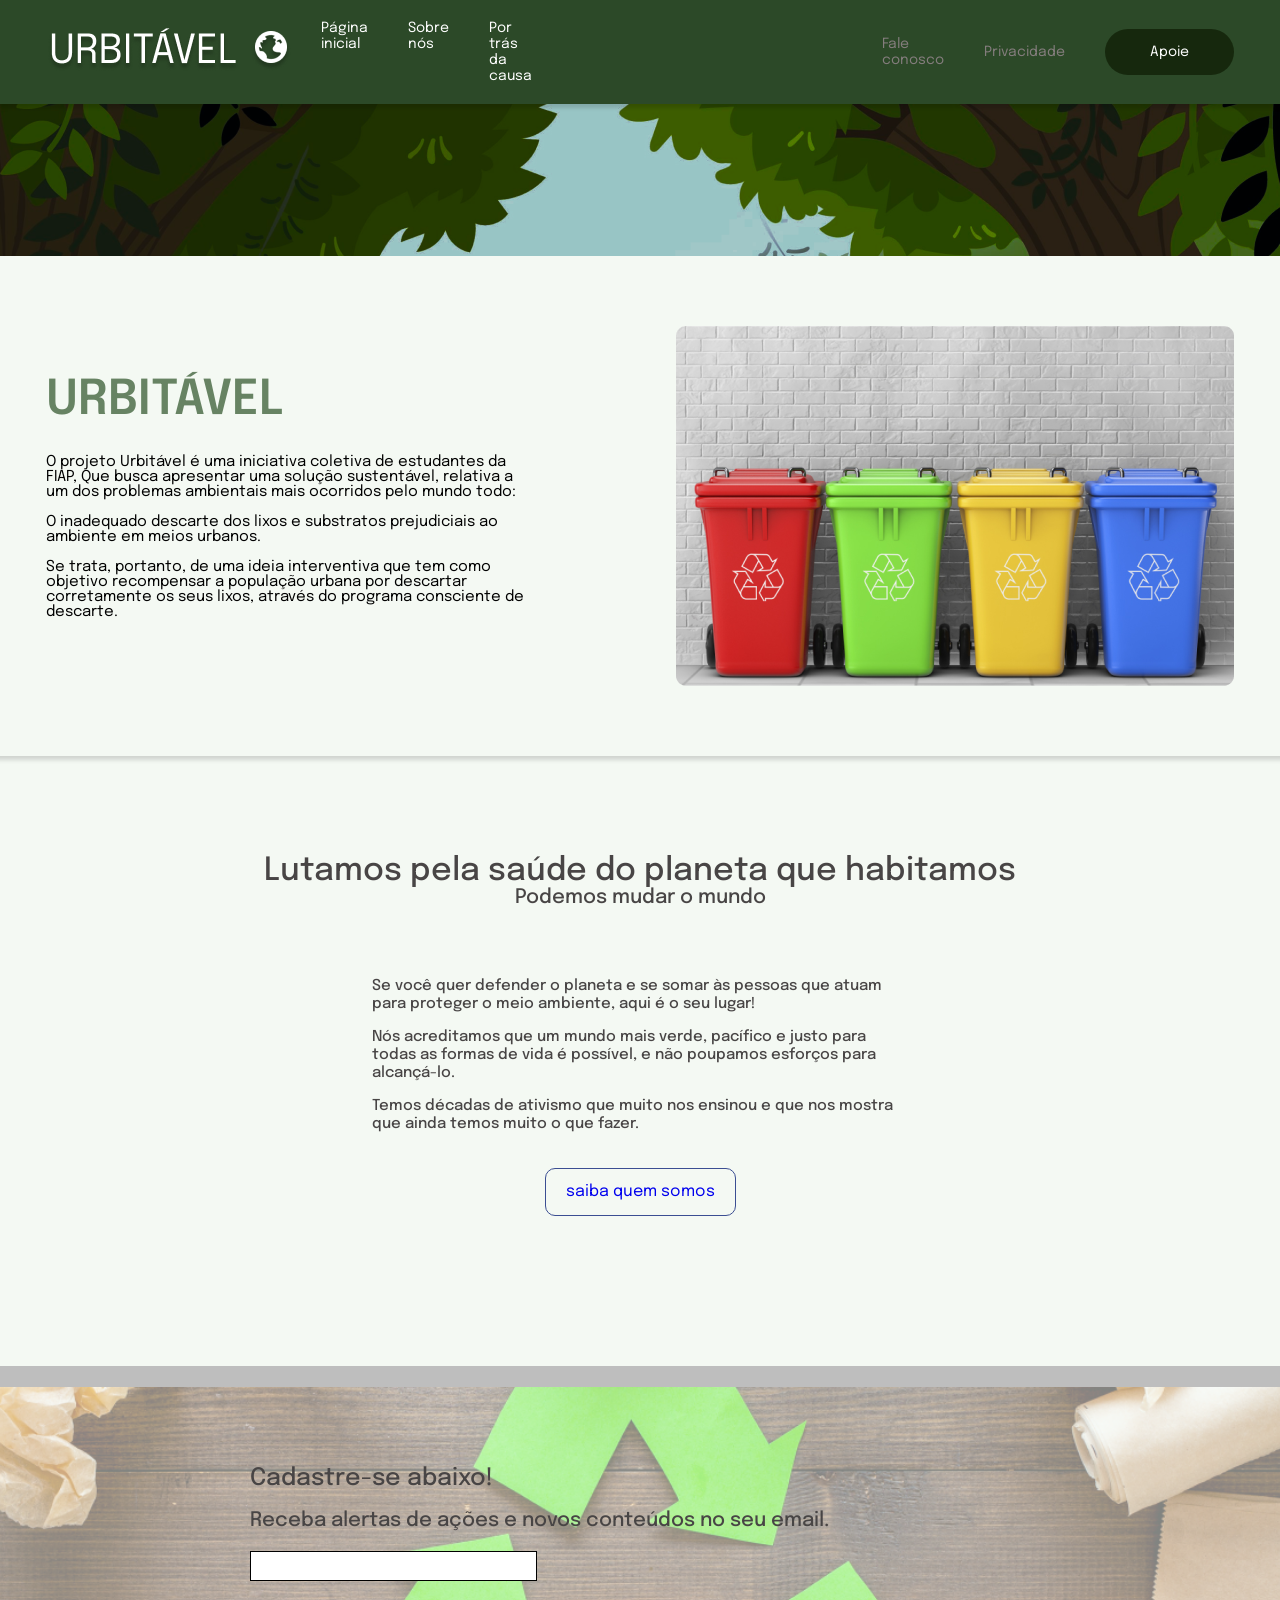
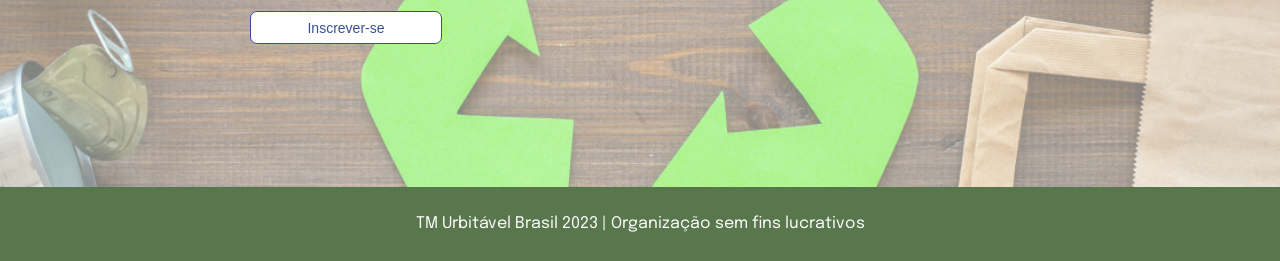
<file: index.html>
<!DOCTYPE html>
<html lang="en">
<head>
    <meta charset="UTF-8">
    <meta name="viewport" content="width=device-width, initial-scale=1.0">
    <title>Document</title>
    <link rel="stylesheet" href="css/reset.css">
    <link rel="stylesheet" href="css/style.css">
    <link rel="preconnect" href="https://fonts.googleapis.com">
<link rel="preconnect" href="https://fonts.gstatic.com" crossorigin>
<link href="https://fonts.googleapis.com/css2?family=Epilogue:ital,wght@0,100..900;1,100..900&display=swap" rel="stylesheet">
</head>
<body>
    <header>
        <section class="navbar">
            <div id="parte1">
                <div>
                    <img src="img/Group 6.png" alt="URBITAVEL">
                </div>
                <ul>
                    <li><a href="index.html">Página inicial</a></li>
                    <li><a href="sobrenos.html">Sobre nós</a></li>
                    <li><a href="portrasdacausa.html">Por trás da causa</a></li>
                </ul>
            </div>
            <div id="parte2">
                <ul>
                    <li><a href="faleconosco.html">Fale conosco</a></li>
                    <li><a href="privacidade.html">Privacidade</a></li>
                    <li class="apoie"><a href="apoie.html">Apoie</a></li>
                </ul>
            </div>
        </section>
        <img src="img/5418300 1.png" alt="" class="forest">
    </header>
    <main>

        
        <section class="container">
            <div id="box">
                <div id="text">
                    <h2>URBITÁVEL</h2>
                <p>O projeto Urbitável é uma iniciativa coletiva de estudantes da FIAP,  Que busca apresentar uma solução sustentável,  relativa a um dos problemas ambientais mais ocorridos pelo mundo todo:</p>
            
            <p>O inadequado descarte dos lixos e substratos prejudiciais  ao ambiente em meios urbanos.</p>
        
        <p>Se trata, portanto, de uma ideia  interventiva que tem como objetivo recompensar a população urbana por descartar corretamente os seus lixos, através do programa consciente de descarte.</p>
    </div>
<img src="./img/lichu 1.png" alt="">

</div>

</section>

<div class="texto">
    <h2>Lutamos pela saúde do planeta que habitamos</h2>
    <h3>Podemos mudar o mundo</h3>
    <div class="paragrafo">

        <p>Se você quer defender o planeta e se somar às pessoas que atuam para proteger o meio ambiente, aqui é o seu lugar!</p>
    <p>Nós acreditamos que um mundo mais verde, pacífico e justo para todas as formas de vida é possível, e não poupamos esforços para alcançá-lo.</p>
<p>Temos décadas de ativismo que muito nos ensinou e que nos mostra que ainda temos muito o que fazer.</p>
</div>
    <a href="sobrenos.html">saiba quem somos</a>
</div>


</main>
    <footer>
        <section class="cima">
            <div id="pe">
                <h2>Cadastre-se abaixo!</h2>
                <h3>Receba alertas de ações e novos conteúdos no seu email. </h3>
                <input type="text" required>
                <button>
                    <h4>Inscrever-se</h4>
                </button>
            </div> 
        </section>

        <section class="baixo">
            <h3>TM Urbitável Brasil 2023 | Organização sem fins lucrativos</h3>

        </section>
    </footer>
    
</body>
</html>
</file>
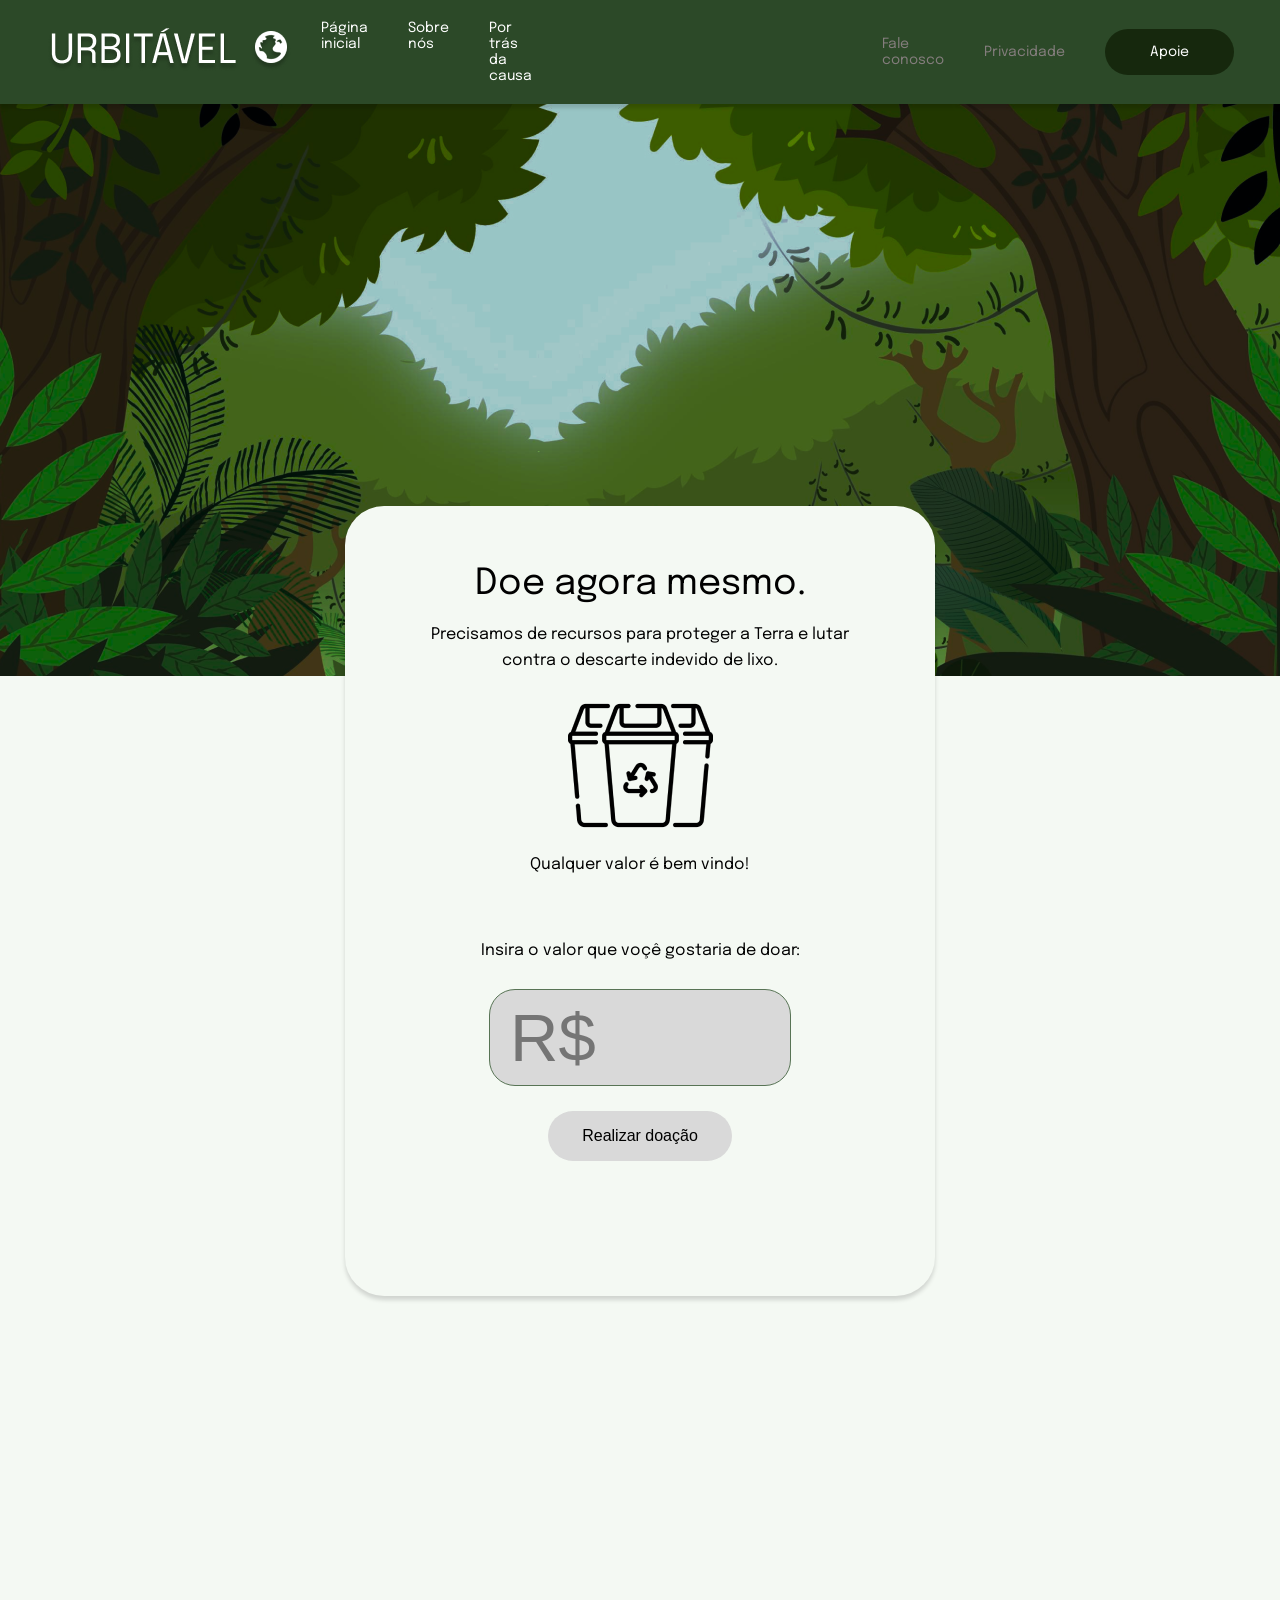
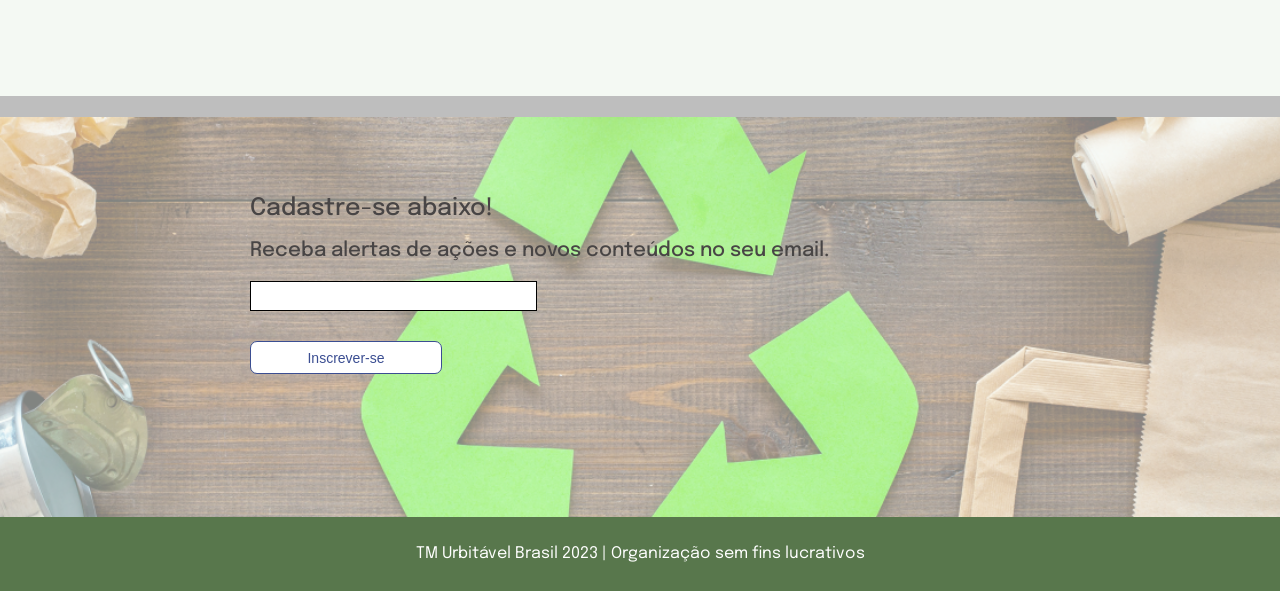
<file: apoie.html>
<!DOCTYPE html>
<html lang="en">
<head>
    <meta charset="UTF-8">
    <meta name="viewport" content="width=device-width, initial-scale=1.0">
    <title>Document</title>
    <link rel="stylesheet" href="css/reset.css">
    <link rel="stylesheet" href="css/style.css">
    <link rel="preconnect" href="https://fonts.googleapis.com">
<link rel="preconnect" href="https://fonts.gstatic.com" crossorigin>
<link href="https://fonts.googleapis.com/css2?family=Epilogue:ital,wght@0,100..900;1,100..900&display=swap" rel="stylesheet">
</head>
<body>
    <header>
        <section class="navbar">
            <div id="parte1">
                <div>
                    <img src="img/Group 6.png" alt="URBITAVEL">
                </div>
                <ul>
                    <li><a href="index.html">Página inicial</a></li>
                    <li><a href="sobrenos.html">Sobre nós</a></li>
                    <li><a href="portrasdacausa.html">Por trás da causa</a></li>
                </ul>
            </div>
            <div id="parte2">
                <ul>
                    <li><a href="faleconosco.html">Fale conosco</a></li>
                    <li><a href="privacidade.html">Privacidade</a></li>
                    <li class="apoie"><a href="apoie.html">Apoie</a></li>
                </ul>
            </div>
        </section>
        <img src="img/5418300 1.png" alt="" class="forest">
    </header>

    <section class="container6">
        <div class="box">
            <div class="text1">
                <h2>Doe agora mesmo.</h2>
                <h3>Precisamos de recursos para proteger a Terra e lutar contra o descarte indevido de lixo.</h3>
            </div>
            <div class="resumo">
                <img src="img/3320571 1.png" alt="">
                <h3>Qualquer valor é bem vindo!</h3>
            </div>
            <div class="escolha">
                <h3>Insira o valor que voçê gostaria de doar:</h3>
                <input type="number" placeholder="R$">
                <button type="submit">
                    <h3>Realizar doação</h3>
                </button>
            </div>
        </div>
    </section>

    <footer>
        <section class="cima">
            <div id="pe">
                <h2>Cadastre-se abaixo!</h2>
                <h3>Receba alertas de ações e novos conteúdos no seu email. </h3>
                <input type="text" required>
                <button>
                    <h4>Inscrever-se</h4>
                </button>
            </div> 
        </section>

        <section class="baixo">
            <h3>TM Urbitável Brasil 2023 | Organização sem fins lucrativos</h3>

        </section>
    </footer>
</body>
</file>
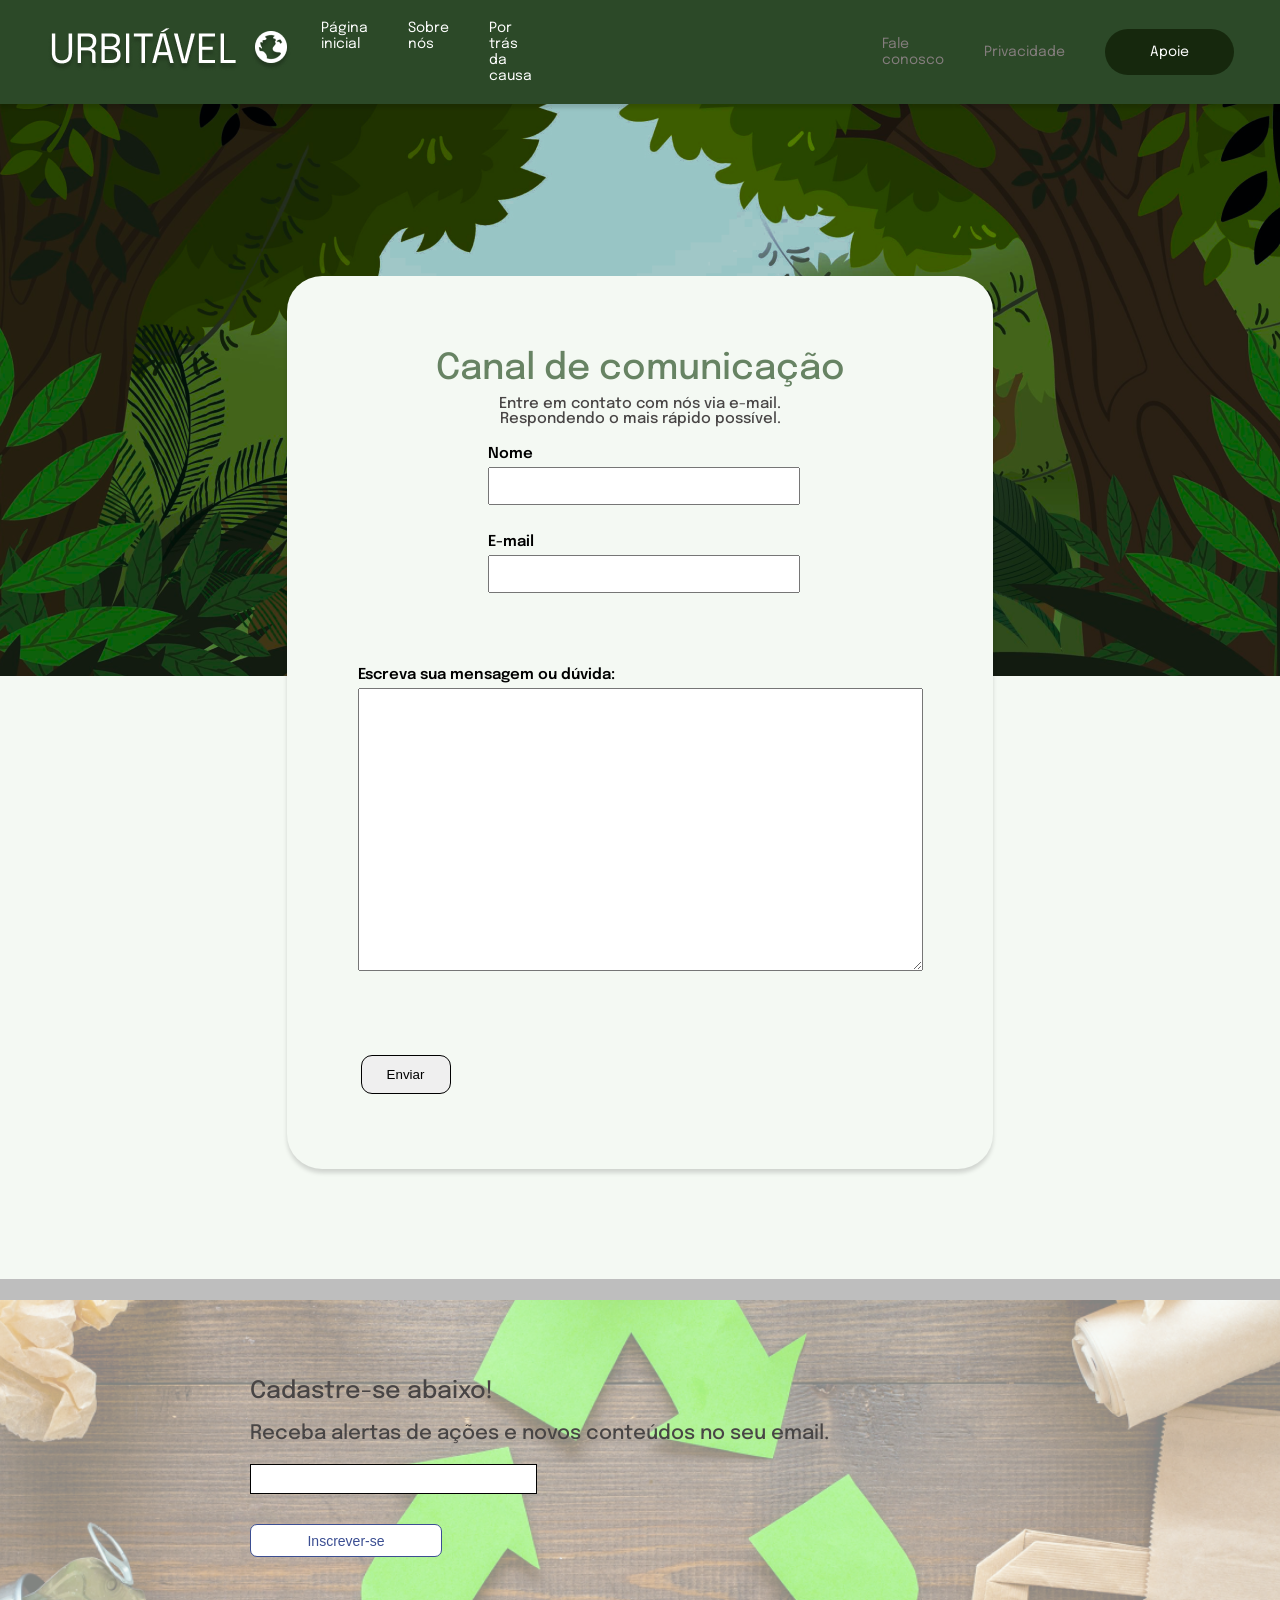
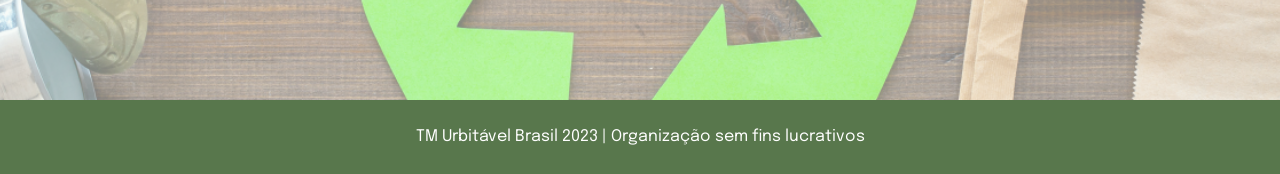
<file: faleconosco.html>
<!DOCTYPE html>
<html lang="en">
<head>
    <meta charset="UTF-8">
    <meta name="viewport" content="width=device-width, initial-scale=1.0">
    <title>Document</title>
    <link rel="stylesheet" href="css/reset.css">
    <link rel="stylesheet" href="css/style.css">
    <link rel="preconnect" href="https://fonts.googleapis.com">
<link rel="preconnect" href="https://fonts.gstatic.com" crossorigin>
<link href="https://fonts.googleapis.com/css2?family=Epilogue:ital,wght@0,100..900;1,100..900&display=swap" rel="stylesheet">
</head>
<body>
    <header>
        <section class="navbar">
            <div id="parte1">
                <div>
                    <img src="img/Group 6.png" alt="URBITAVEL">
                </div>
                <ul>
                    <li><a href="index.html">Página inicial</a></li>
                    <li><a href="sobrenos.html">Sobre nós</a></li>
                    <li><a href="portrasdacausa.html">Por trás da causa</a></li>
                </ul>
            </div>
            <div id="parte2">
                <ul>
                    <li><a href="faleconosco.html">Fale conosco</a></li>
                    <li><a href="privacidade.html">Privacidade</a></li>
                    <li class="apoie"><a href="apoie.html">Apoie</a></li>
                </ul>
            </div>
        </section>
        <img src="img/5418300 1.png" alt="" class="forest">
    </header>

    <section class="container4">
        <div id="box">
            <h2>Canal de comunicação</h2>
            <div class="paragrafo">
                <p>Entre em contato com nós via e-mail.</p>
                <p>Respondendo o mais rápido possível.</p>
            </div>
            <div class="info">
                <div>
                    <h3>Nome</h3>
                    <input type="text">
                </div>
                <div>
                    <h3>E-mail</h3>
                    <input type="text">
                </div>
            </div>
            <div class="duvida">
                <h3>Escreva sua mensagem ou dúvida:</h3>
                <textarea name="" id=""></textarea>
            </div>
            <div class="botao">
                <button type="submit">Enviar</button>
            </div>
        </div>
    </section>

    <footer>
        <section class="cima">
            <div id="pe">
                <h2>Cadastre-se abaixo!</h2>
                <h3>Receba alertas de ações e novos conteúdos no seu email. </h3>
                <input type="text" required>
                <button>
                    <h4>Inscrever-se</h4>
                </button>
            </div> 
        </section>

        <section class="baixo">
            <h3>TM Urbitável Brasil 2023 | Organização sem fins lucrativos</h3>

        </section>
    </footer>
</body>
</file>
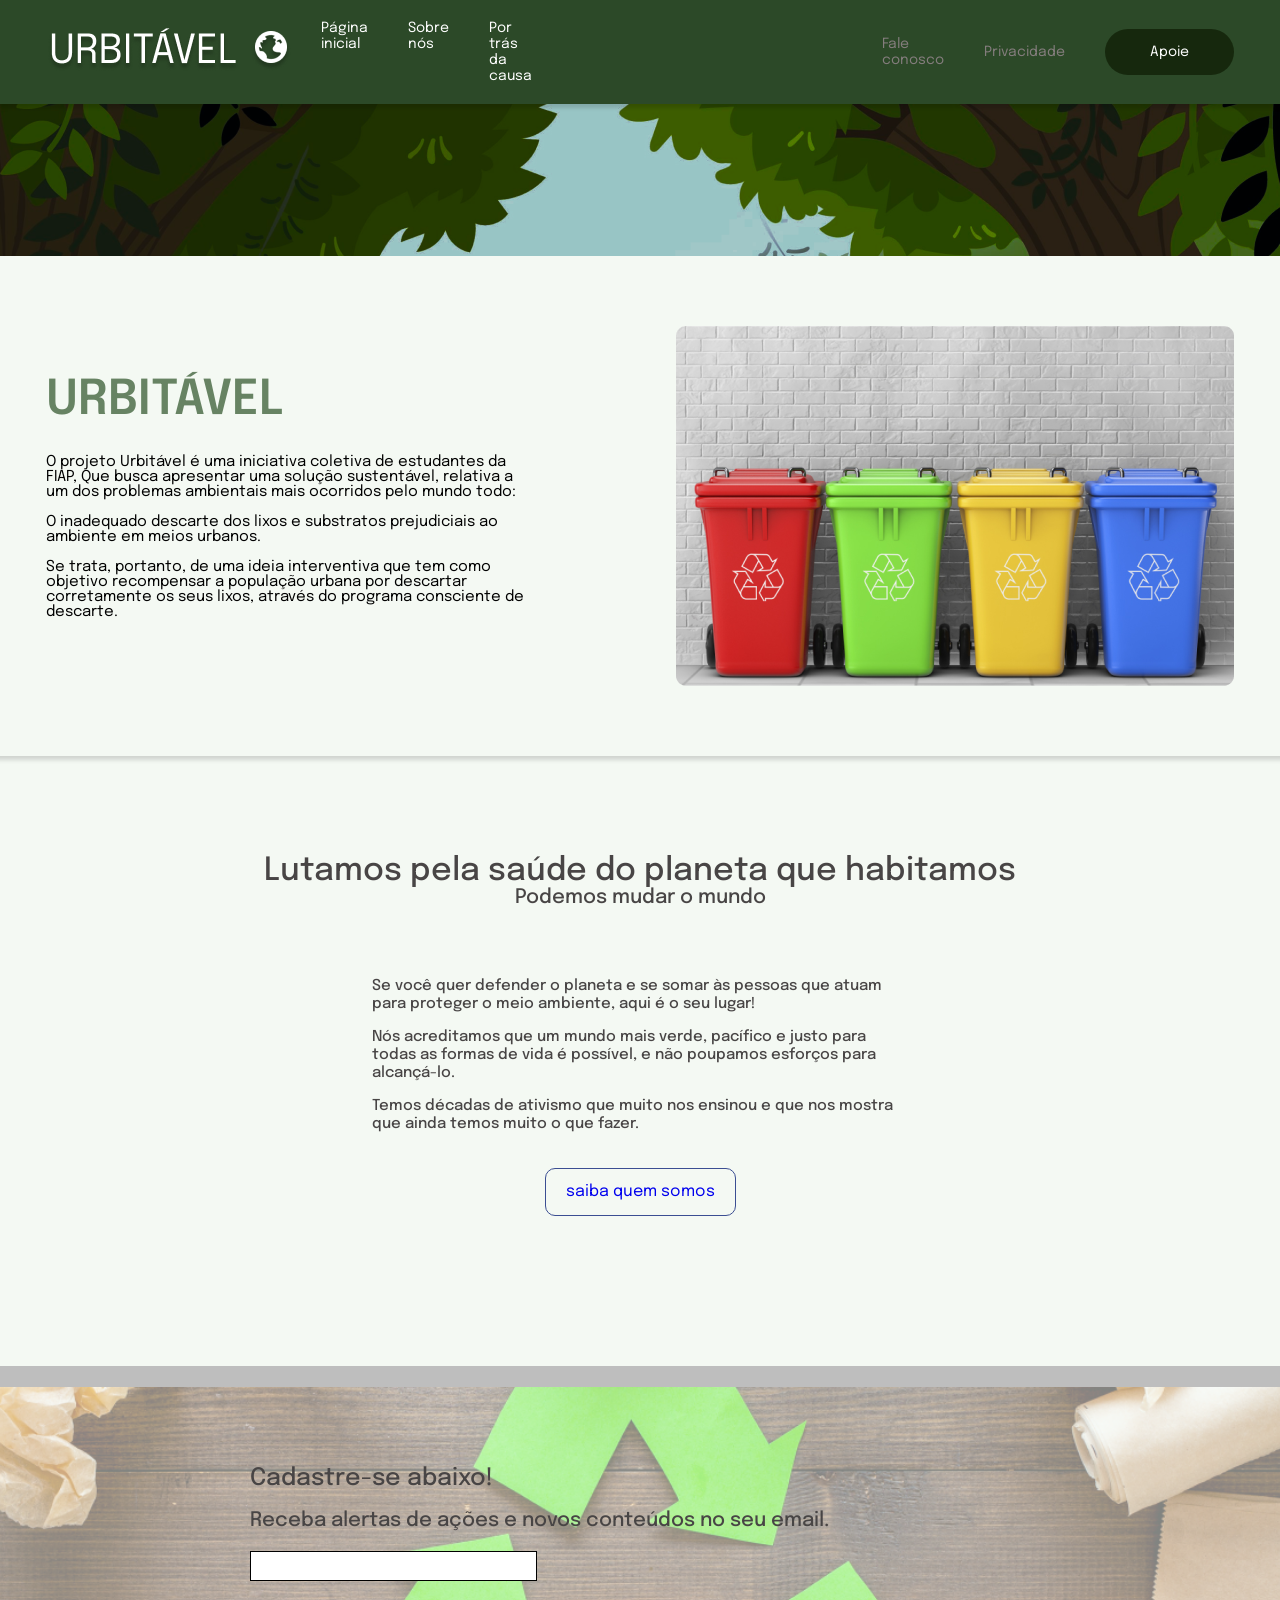
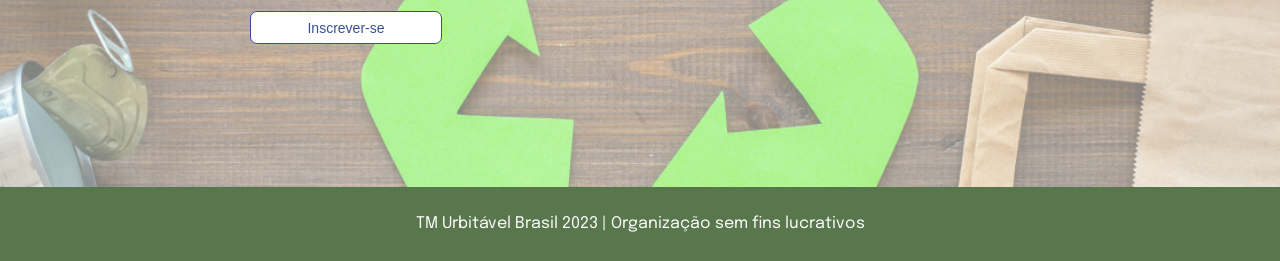
<file: paginainicial.html>
<!DOCTYPE html>
<html lang="en">
<head>
    <meta charset="UTF-8">
    <meta name="viewport" content="width=device-width, initial-scale=1.0">
    <title>Document</title>
    <link rel="stylesheet" href="css/reset.css">
    <link rel="stylesheet" href="css/style.css">
    <link rel="preconnect" href="https://fonts.googleapis.com">
<link rel="preconnect" href="https://fonts.gstatic.com" crossorigin>
<link href="https://fonts.googleapis.com/css2?family=Epilogue:ital,wght@0,100..900;1,100..900&display=swap" rel="stylesheet">
</head>
<body>
    <header>
        <section class="navbar">
            <div id="parte1">
                <div>
                    <img src="img/Group 6.png" alt="URBITAVEL">
                </div>
                <ul>
                    <li><a href="paginainicial.html">Página inicial</a></li>
                    <li><a href="sobrenos.html">Sobre nós</a></li>
                    <li><a href="portrasdacausa.html">Por trás da causa</a></li>
                </ul>
            </div>
            <div id="parte2">
                <ul>
                    <li><a href="faleconosco.html">Fale conosco</a></li>
                    <li><a href="privacidade.html">Privacidade</a></li>
                    <li class="apoie"><a href="apoie.html">Apoie</a></li>
                </ul>
            </div>
        </section>
        <img src="img/5418300 1.png" alt="" class="forest">
    </header>
    <main>

        
        <section class="container">
            <div id="box">
                <div id="text">
                    <h2>URBITÁVEL</h2>
                <p>O projeto Urbitável é uma iniciativa coletiva de estudantes da FIAP,  Que busca apresentar uma solução sustentável,  relativa a um dos problemas ambientais mais ocorridos pelo mundo todo:</p>
            
            <p>O inadequado descarte dos lixos e substratos prejudiciais  ao ambiente em meios urbanos.</p>
        
        <p>Se trata, portanto, de uma ideia  interventiva que tem como objetivo recompensar a população urbana por descartar corretamente os seus lixos, através do programa consciente de descarte.</p>
    </div>
<img src="/img/lichu 1.png" alt="">

</div>

</section>

<div class="texto">
    <h2>Lutamos pela saúde do planeta que habitamos</h2>
    <h3>Podemos mudar o mundo</h3>
    <div class="paragrafo">

        <p>Se você quer defender o planeta e se somar às pessoas que atuam para proteger o meio ambiente, aqui é o seu lugar!</p>
    <p>Nós acreditamos que um mundo mais verde, pacífico e justo para todas as formas de vida é possível, e não poupamos esforços para alcançá-lo.</p>
<p>Temos décadas de ativismo que muito nos ensinou e que nos mostra que ainda temos muito o que fazer.</p>
</div>
    <a href="sobrenos.html">saiba quem somos</a>
</div>


</main>
    <footer>
        <section class="cima">
            <div id="pe">
                <h2>Cadastre-se abaixo!</h2>
                <h3>Receba alertas de ações e novos conteúdos no seu email. </h3>
                <input type="text" required>
                <button>
                    <h4>Inscrever-se</h4>
                </button>
            </div> 
        </section>

        <section class="baixo">
            <h3>TM Urbitável Brasil 2023 | Organização sem fins lucrativos</h3>

        </section>
    </footer>
    
</body>
</html>
</file>
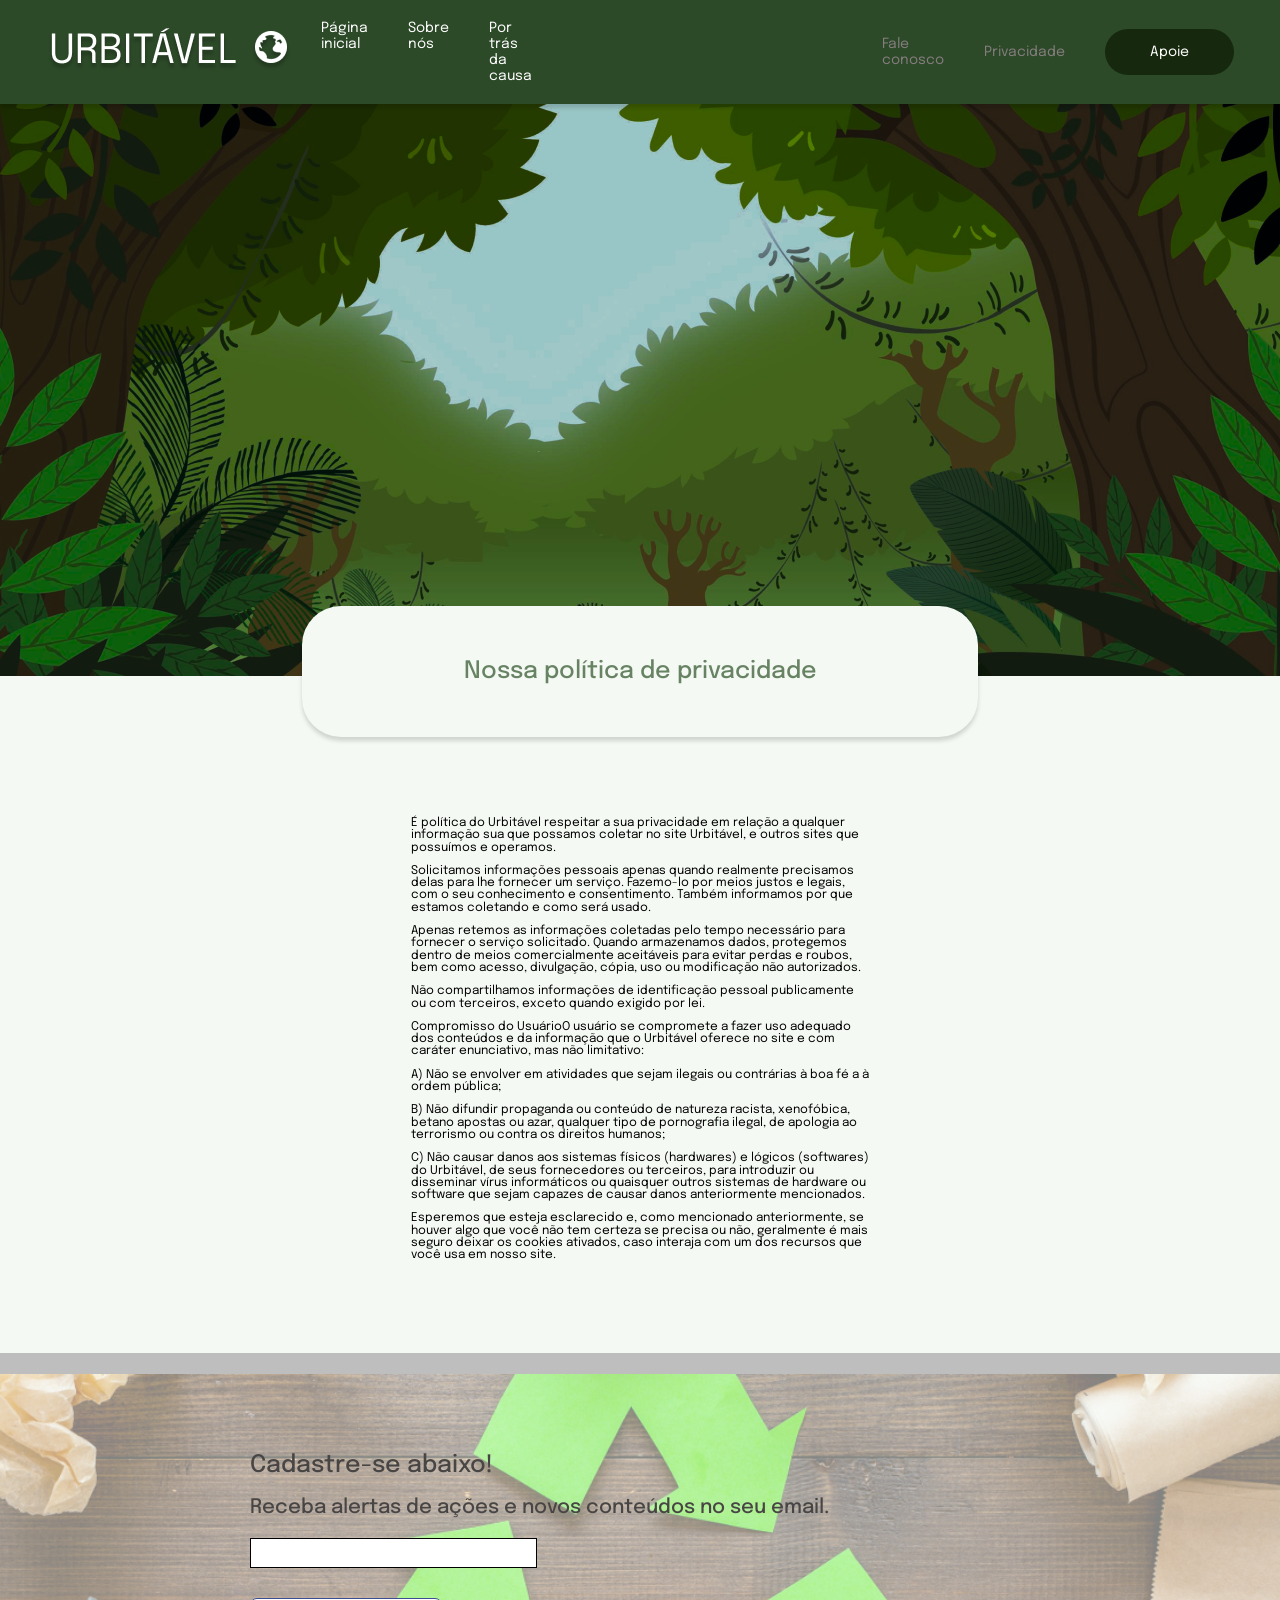
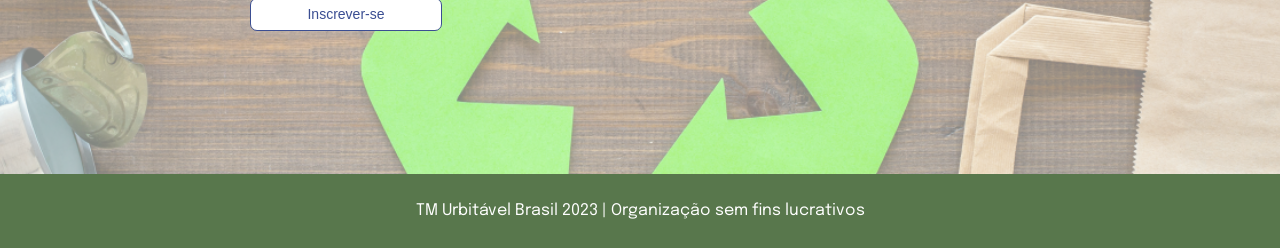
<file: privacidade.html>
<!DOCTYPE html>
<html lang="en">
<head>
    <meta charset="UTF-8">
    <meta name="viewport" content="width=device-width, initial-scale=1.0">
    <title>Document</title>
    <link rel="stylesheet" href="css/reset.css">
    <link rel="stylesheet" href="css/style.css">
    <link rel="preconnect" href="https://fonts.googleapis.com">
<link rel="preconnect" href="https://fonts.gstatic.com" crossorigin>
<link href="https://fonts.googleapis.com/css2?family=Epilogue:ital,wght@0,100..900;1,100..900&display=swap" rel="stylesheet">
</head>
<body>
    <header>
        <section class="navbar">
            <div id="parte1">
                <div>
                    <img src="img/Group 6.png" alt="URBITAVEL">
                </div>
                <ul>
                    <li><a href="index.html">Página inicial</a></li>
                    <li><a href="sobrenos.html">Sobre nós</a></li>
                    <li><a href="portrasdacausa.html">Por trás da causa</a></li>
                </ul>
            </div>
            <div id="parte2">
                <ul>
                    <li><a href="faleconosco.html">Fale conosco</a></li>
                    <li><a href="privacidade.html">Privacidade</a></li>
                    <li class="apoie"><a href="apoie.html">Apoie</a></li>
                </ul>
            </div>
        </section>
        <img src="img/5418300 1.png" alt="" class="forest">
    </header>

    <section class="container5">
        <div class="box">
            <h2>Nossa política de privacidade</h2>
        </div>

        <div class="text">
            <p>É política do Urbitável respeitar a sua privacidade em relação a qualquer informação sua que possamos coletar no site Urbitável, e outros sites que possuímos e operamos.</p>
            <p>Solicitamos informações pessoais apenas quando realmente precisamos delas para lhe fornecer um serviço. Fazemo-lo por meios justos e legais, com o seu conhecimento e consentimento. Também informamos por que estamos coletando e como será usado.</p>
            <p>Apenas retemos as informações coletadas pelo tempo necessário para fornecer o serviço solicitado. Quando armazenamos dados, protegemos dentro de meios comercialmente aceitáveis ​​para evitar perdas e roubos, bem como acesso, divulgação, cópia, uso ou modificação não autorizados.</p>
            <p>Não compartilhamos informações de identificação pessoal publicamente ou com terceiros, exceto quando exigido por lei.</p>
            <p>Compromisso do UsuárioO usuário se compromete a fazer uso adequado dos conteúdos e da informação que o Urbitável oferece no site e com caráter enunciativo, mas não limitativo:</p>
            <p>A) Não se envolver em atividades que sejam ilegais ou contrárias à boa fé a à ordem pública;</p>
            <p>B) Não difundir propaganda ou conteúdo de natureza racista, xenofóbica,  betano apostas ou azar, qualquer tipo de pornografia ilegal, de apologia ao terrorismo ou contra os direitos humanos;</p>
            <p>C) Não causar danos aos sistemas físicos (hardwares) e lógicos (softwares) do Urbitável, de seus fornecedores ou terceiros, para introduzir ou disseminar vírus informáticos ou quaisquer outros sistemas de hardware ou software que sejam capazes de causar danos anteriormente mencionados.</p>
            <p>Esperemos que esteja esclarecido e, como mencionado anteriormente, se houver algo que você não tem certeza se precisa ou não, geralmente é mais seguro deixar os cookies ativados, caso interaja com um dos recursos que você usa em nosso site.</p>
        </div>
    </section>

    <footer>
        <section class="cima">
            <div id="pe">
                <h2>Cadastre-se abaixo!</h2>
                <h3>Receba alertas de ações e novos conteúdos no seu email. </h3>
                <input type="text" required>
                <button>
                    <h4>Inscrever-se</h4>
                </button>
            </div> 
        </section>

        <section class="baixo">
            <h3>TM Urbitável Brasil 2023 | Organização sem fins lucrativos</h3>

        </section>
    </footer>
</body>
</file>
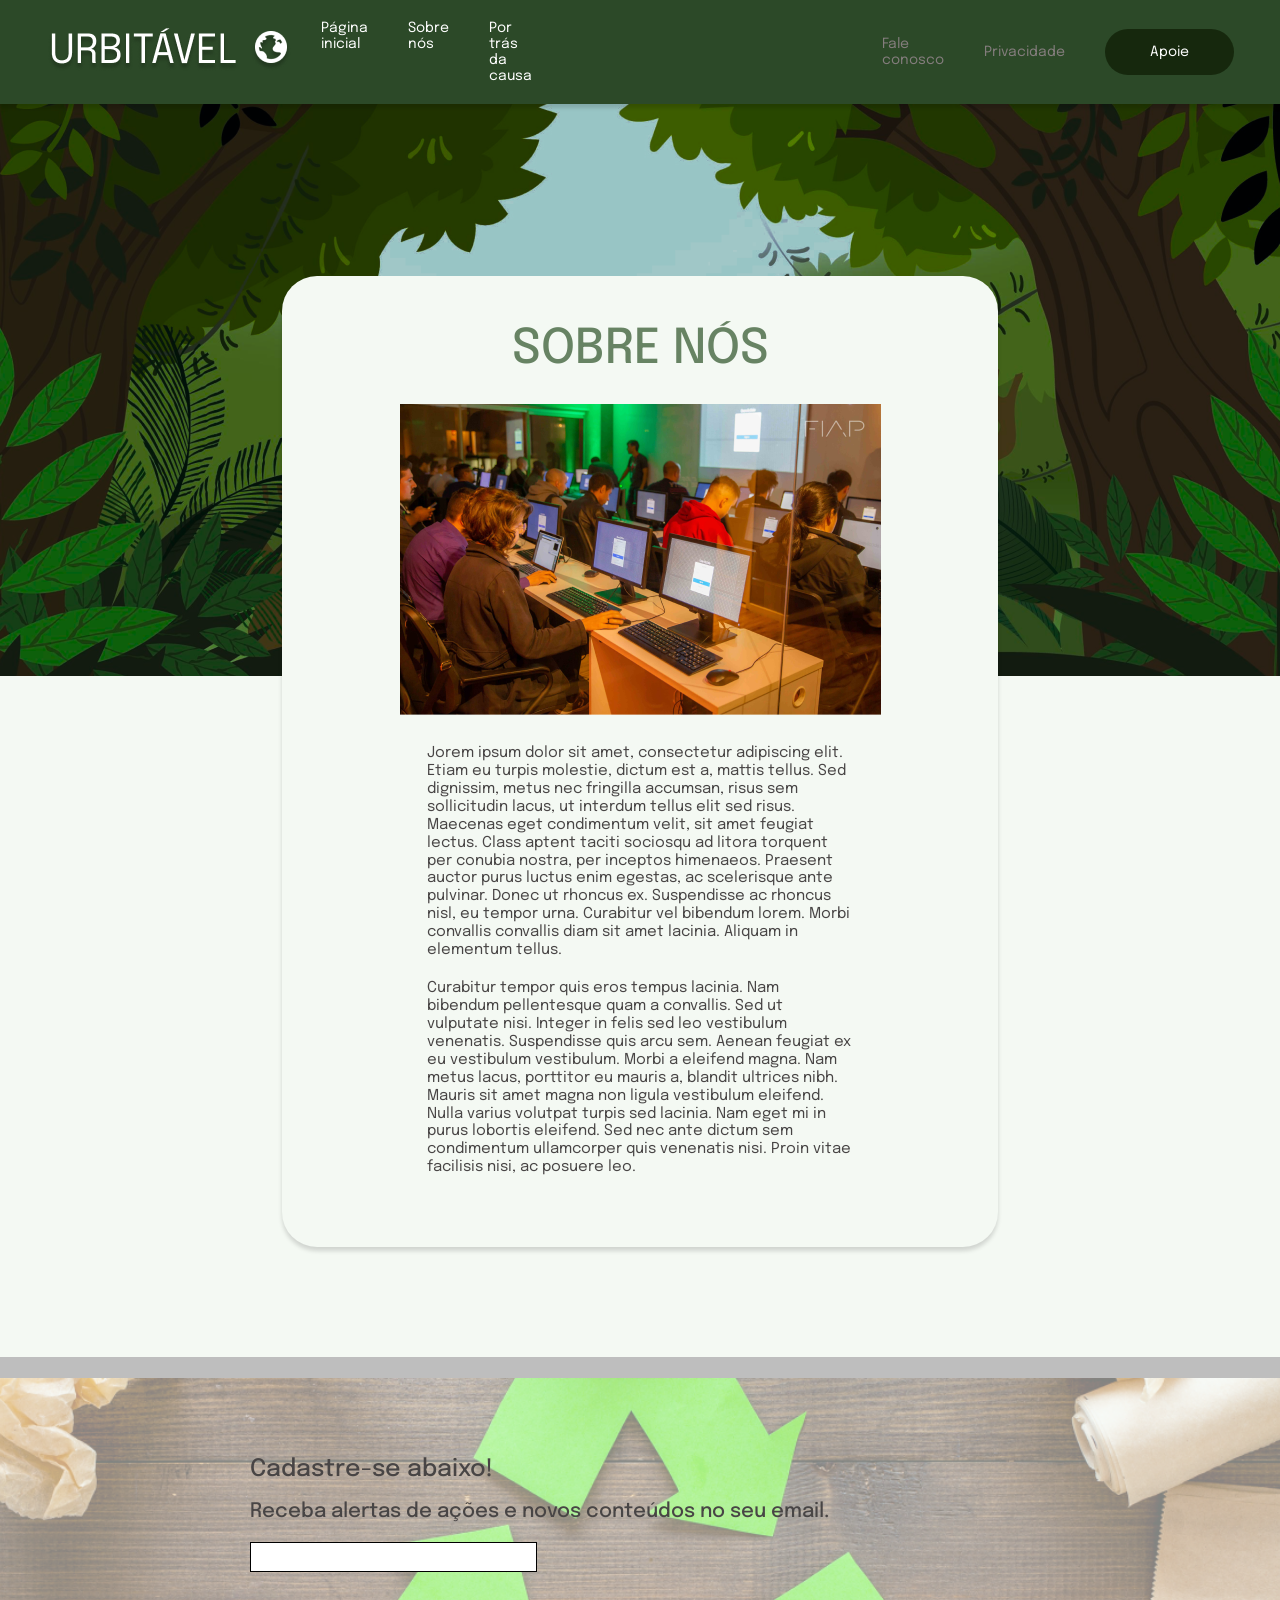
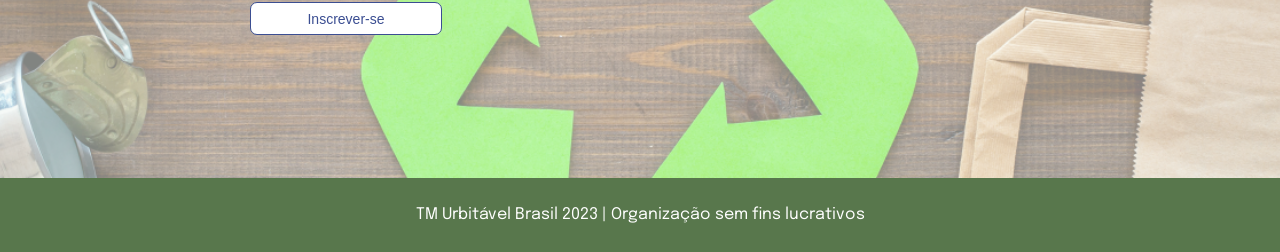
<file: sobrenos.html>
<!DOCTYPE html>
<html lang="en">
<head>
    <meta charset="UTF-8">
    <meta name="viewport" content="width=device-width, initial-scale=1.0">
    <title>Document</title>
    <link rel="stylesheet" href="css/reset.css">
    <link rel="stylesheet" href="css/style.css">
    <link rel="preconnect" href="https://fonts.googleapis.com">
<link rel="preconnect" href="https://fonts.gstatic.com" crossorigin>
<link href="https://fonts.googleapis.com/css2?family=Epilogue:ital,wght@0,100..900;1,100..900&display=swap" rel="stylesheet">
</head>
<body>
    <header>
        <section class="navbar">
            <div id="parte1">
                <div>
                    <img src="img/Group 6.png" alt="URBITAVEL">
                </div>
                <ul>
                    <li><a href="index.html">Página inicial</a></li>
                    <li><a href="sobrenos.html">Sobre nós</a></li>
                    <li><a href="portrasdacausa.html">Por trás da causa</a></li>
                </ul>
            </div>
            <div id="parte2">
                <ul>
                    <li><a href="faleconosco.html">Fale conosco</a></li>
                    <li><a href="privacidade.html">Privacidade</a></li>
                    <li class="apoie"><a href="apoie.html">Apoie</a></li>
                </ul>
            </div>
        </section>
        <img src="img/5418300 1.png" alt="" class="forest">
    </header>

    <section class="container2">
        <div id="box">

            <h2>SOBRE NÓS</h2>
        <img src="img/lab 1.png" alt="">
    <p>Jorem ipsum dolor sit amet, consectetur adipiscing elit. Etiam eu turpis molestie, dictum est a, mattis tellus. Sed dignissim, metus nec fringilla accumsan, risus sem sollicitudin lacus, ut interdum tellus elit sed risus. Maecenas eget condimentum velit, sit amet feugiat lectus. Class aptent taciti sociosqu ad litora torquent per conubia nostra, per inceptos himenaeos. Praesent auctor purus luctus enim egestas, ac scelerisque ante pulvinar. Donec ut rhoncus ex. Suspendisse ac rhoncus nisl, eu tempor urna. Curabitur vel bibendum lorem. Morbi convallis convallis diam sit amet lacinia. Aliquam in elementum tellus.</p>
<p>Curabitur tempor quis eros tempus lacinia. Nam bibendum pellentesque quam a convallis. Sed ut vulputate nisi. Integer in felis sed leo vestibulum venenatis. Suspendisse quis arcu sem. Aenean feugiat ex eu vestibulum vestibulum. Morbi a eleifend magna. Nam metus lacus, porttitor eu mauris a, blandit ultrices nibh. Mauris sit amet magna non ligula vestibulum eleifend. Nulla varius volutpat turpis sed lacinia. Nam eget mi in purus lobortis eleifend. Sed nec ante dictum sem condimentum ullamcorper quis venenatis nisi. Proin vitae facilisis nisi, ac posuere leo.</p>
</div>
    </section>

    <footer>
        <section class="cima">
            <div id="pe">
                <h2>Cadastre-se abaixo!</h2>
                <h3>Receba alertas de ações e novos conteúdos no seu email. </h3>
                <input type="text" required>
                <button>
                    <h4>Inscrever-se</h4>
                </button>
            </div> 
        </section>

        <section class="baixo">
            <h3>TM Urbitável Brasil 2023 | Organização sem fins lucrativos</h3>

        </section>
    </footer>
    
</body>
</html>
</file>
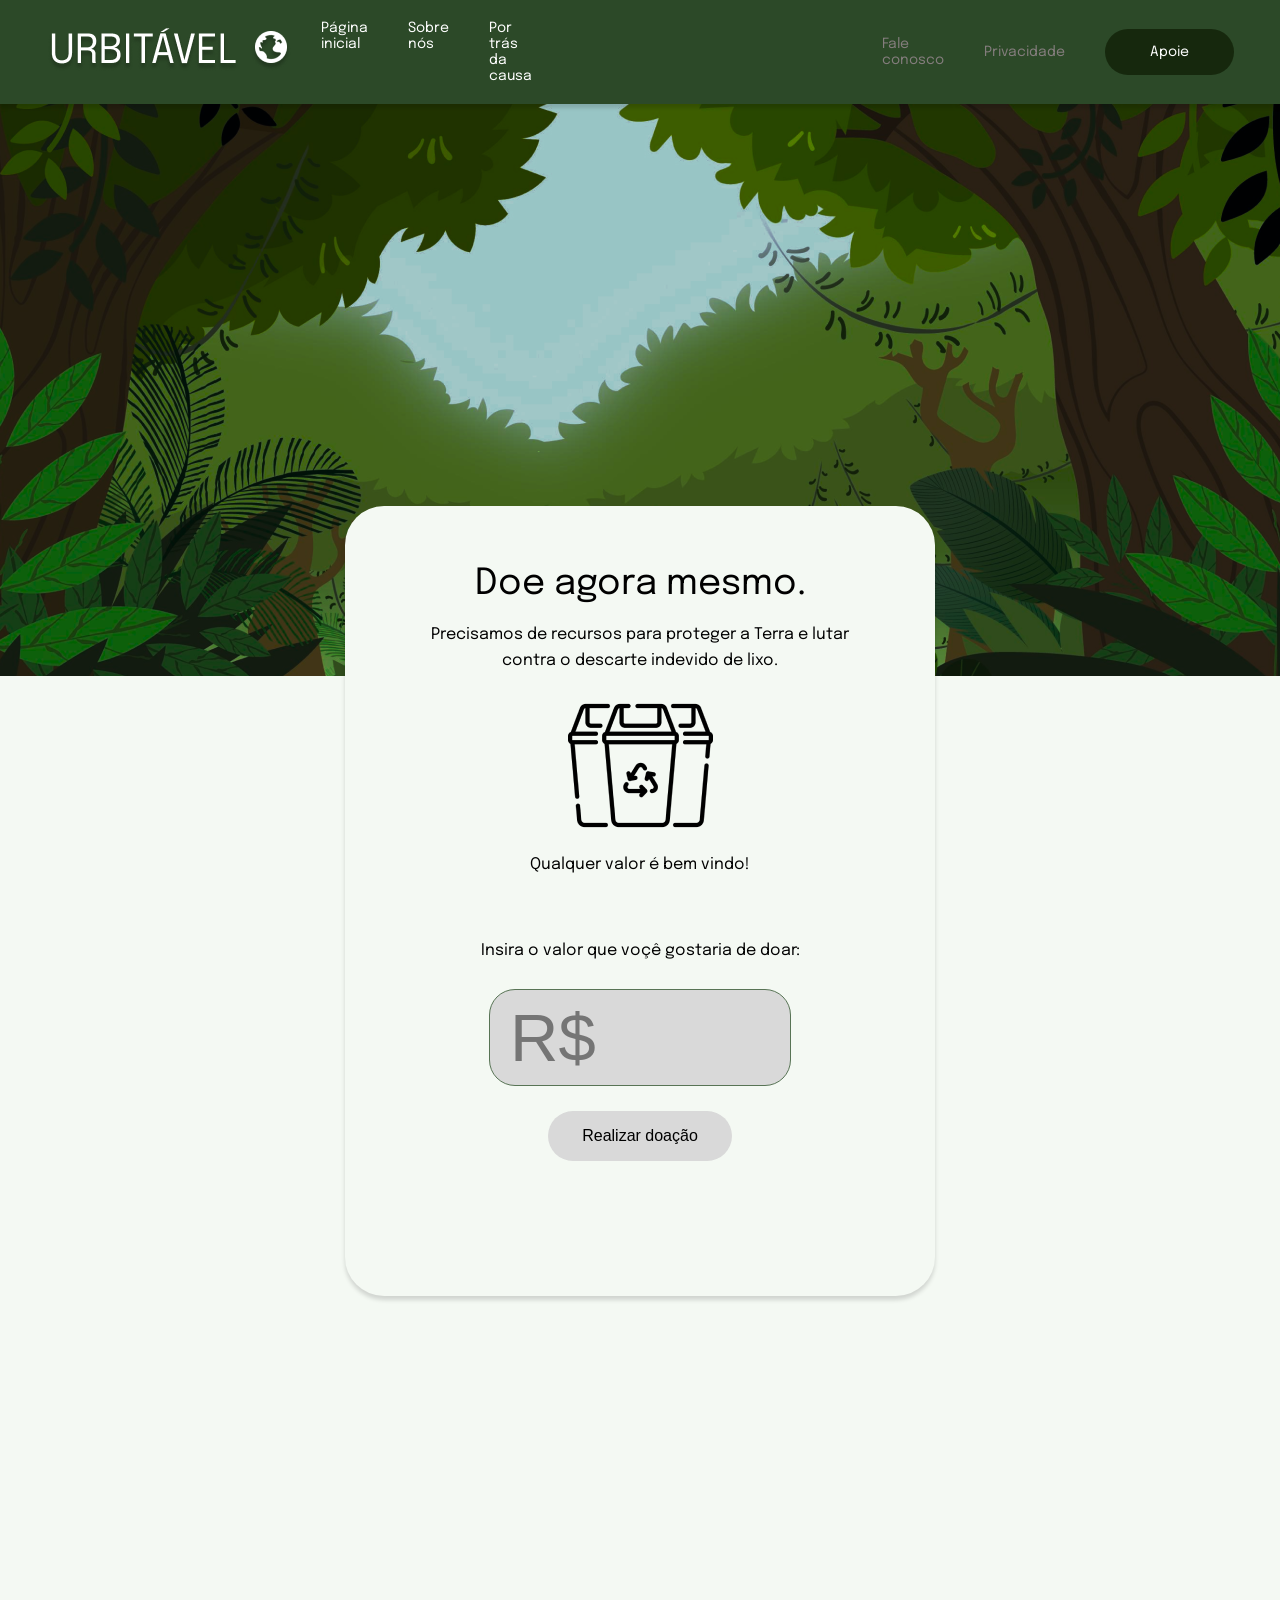
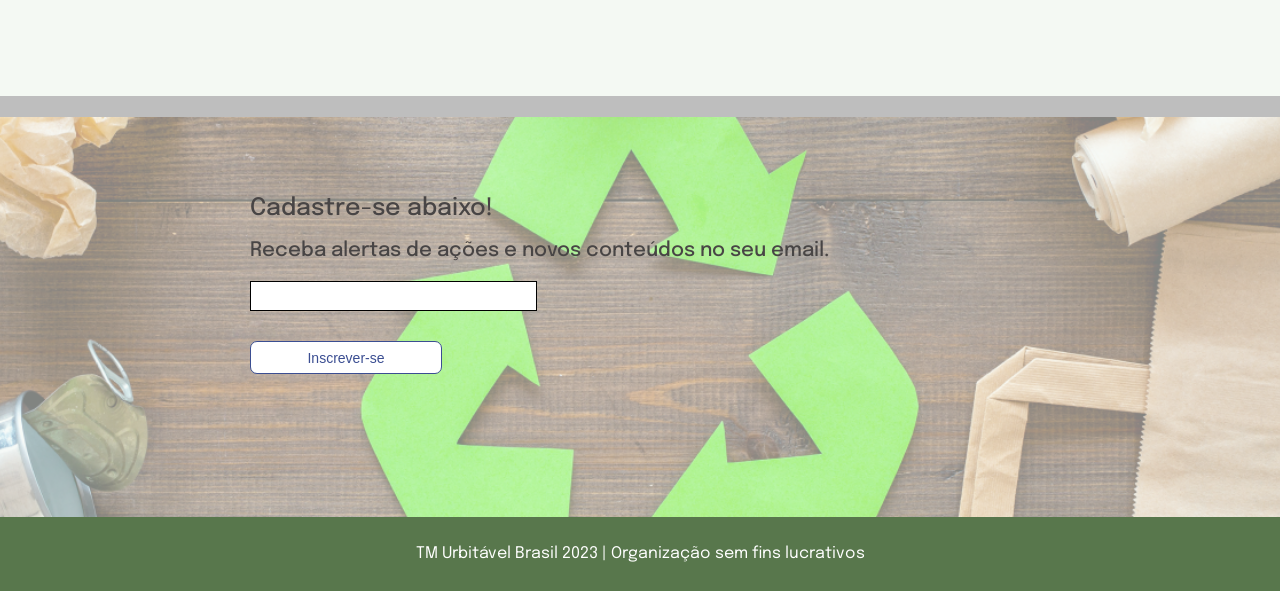
<file: Urbitavel/apoie.html>
<!DOCTYPE html>
<html lang="en">
<head>
    <meta charset="UTF-8">
    <meta name="viewport" content="width=device-width, initial-scale=1.0">
    <title>Document</title>
    <link rel="stylesheet" href="css/reset.css">
    <link rel="stylesheet" href="css/style.css">
    <link rel="preconnect" href="https://fonts.googleapis.com">
<link rel="preconnect" href="https://fonts.gstatic.com" crossorigin>
<link href="https://fonts.googleapis.com/css2?family=Epilogue:ital,wght@0,100..900;1,100..900&display=swap" rel="stylesheet">
</head>
<body>
    <header>
        <section class="navbar">
            <div id="parte1">
                <div>
                    <img src="img/Group 6.png" alt="URBITAVEL">
                </div>
                <ul>
                    <li><a href="paginainicial.html">Página inicial</a></li>
                    <li><a href="sobrenos.html">Sobre nós</a></li>
                    <li><a href="portrasdacausa.html">Por trás da causa</a></li>
                </ul>
            </div>
            <div id="parte2">
                <ul>
                    <li><a href="faleconosco.html">Fale conosco</a></li>
                    <li><a href="privacidade.html">Privacidade</a></li>
                    <li class="apoie"><a href="apoie.html">Apoie</a></li>
                </ul>
            </div>
        </section>
        <img src="img/5418300 1.png" alt="" class="forest">
    </header>

    <section class="container6">
        <div class="box">
            <div class="text1">
                <h2>Doe agora mesmo.</h2>
                <h3>Precisamos de recursos para proteger a Terra e lutar contra o descarte indevido de lixo.</h3>
            </div>
            <div class="resumo">
                <img src="img/3320571 1.png" alt="">
                <h3>Qualquer valor é bem vindo!</h3>
            </div>
            <div class="escolha">
                <h3>Insira o valor que voçê gostaria de doar:</h3>
                <input type="number" placeholder="R$">
                <button type="submit">
                    <h3>Realizar doação</h3>
                </button>
            </div>
        </div>
    </section>

    <footer>
        <section class="cima">
            <div id="pe">
                <h2>Cadastre-se abaixo!</h2>
                <h3>Receba alertas de ações e novos conteúdos no seu email. </h3>
                <input type="text" required>
                <button>
                    <h4>Inscrever-se</h4>
                </button>
            </div> 
        </section>

        <section class="baixo">
            <h3>TM Urbitável Brasil 2023 | Organização sem fins lucrativos</h3>

        </section>
    </footer>
</body>
</file>
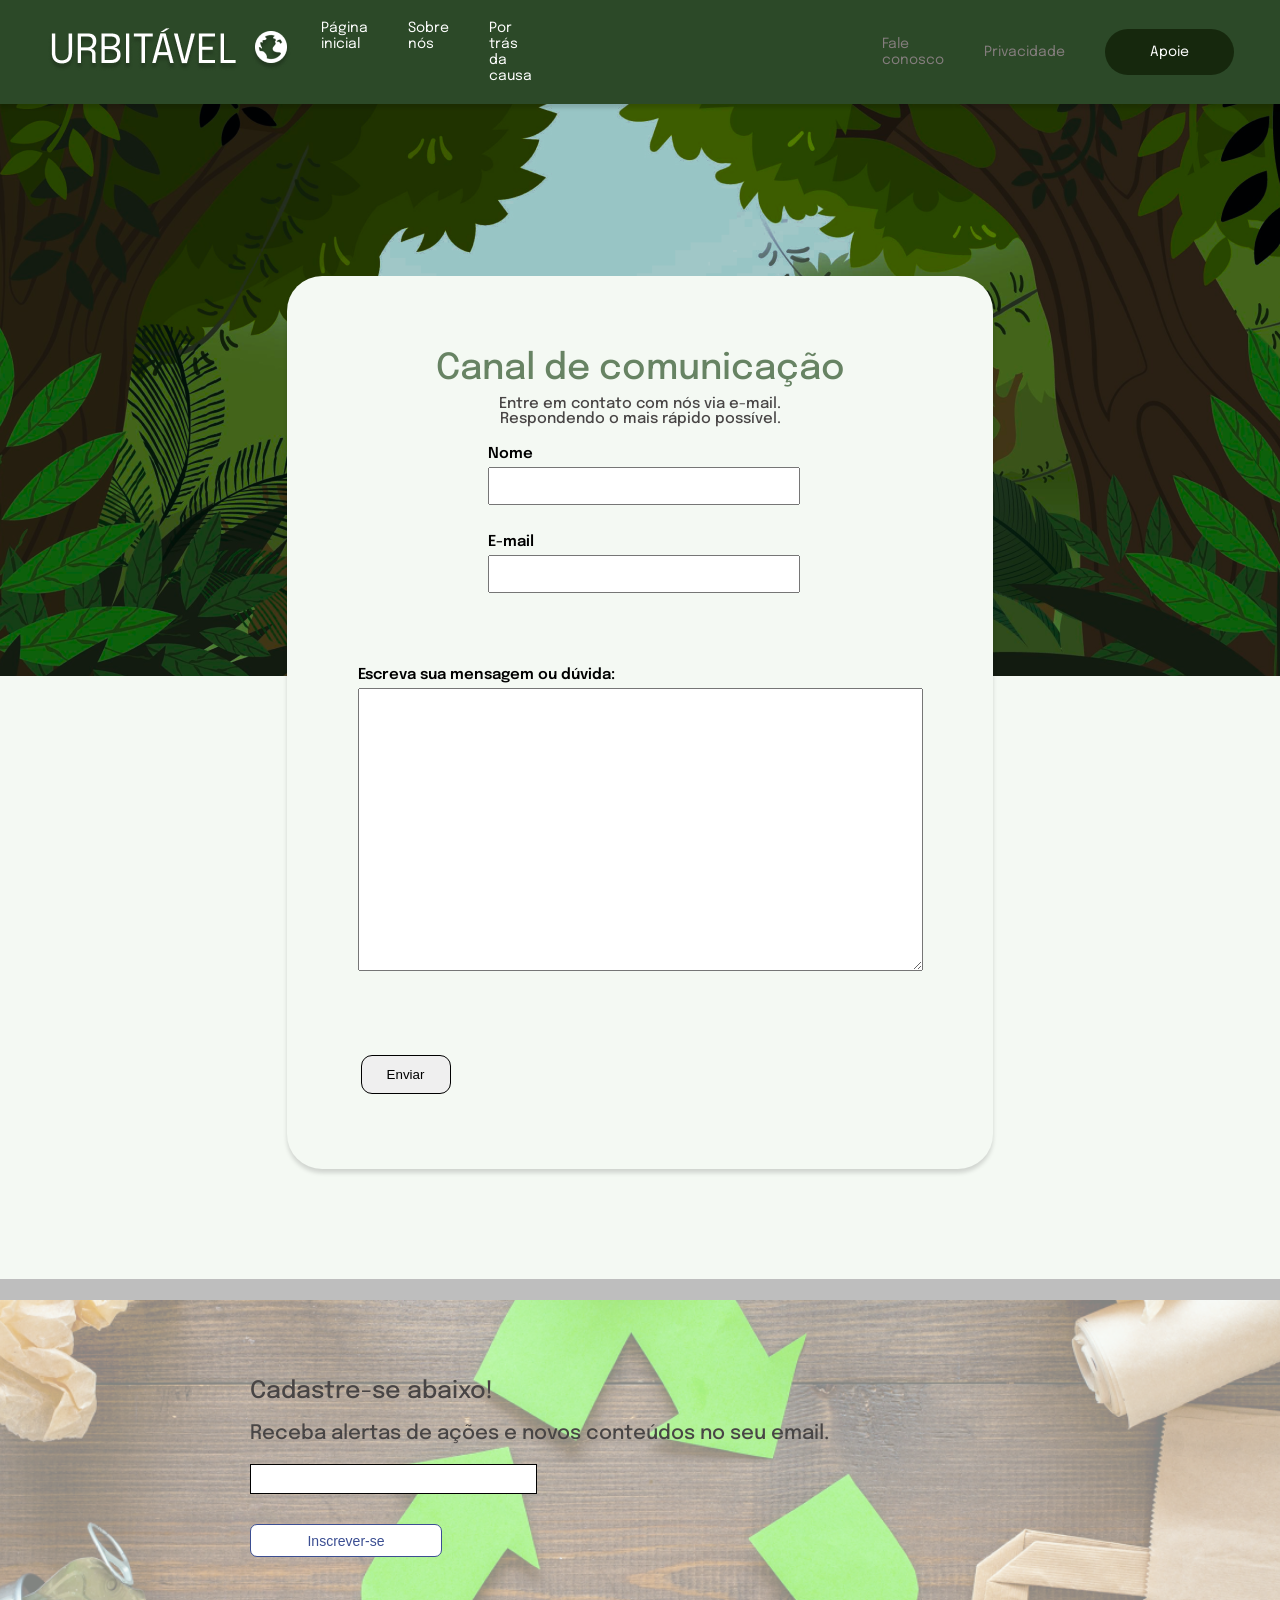
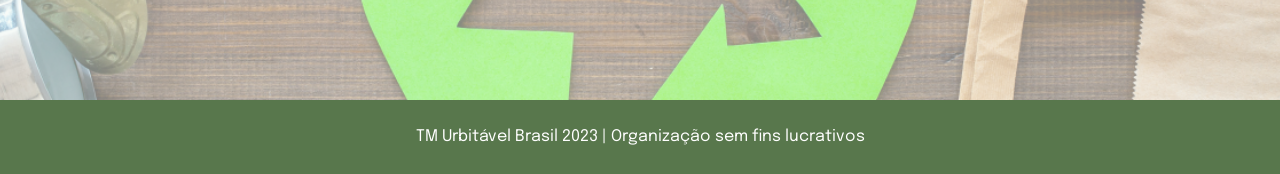
<file: Urbitavel/faleconosco.html>
<!DOCTYPE html>
<html lang="en">
<head>
    <meta charset="UTF-8">
    <meta name="viewport" content="width=device-width, initial-scale=1.0">
    <title>Document</title>
    <link rel="stylesheet" href="css/reset.css">
    <link rel="stylesheet" href="css/style.css">
    <link rel="preconnect" href="https://fonts.googleapis.com">
<link rel="preconnect" href="https://fonts.gstatic.com" crossorigin>
<link href="https://fonts.googleapis.com/css2?family=Epilogue:ital,wght@0,100..900;1,100..900&display=swap" rel="stylesheet">
</head>
<body>
    <header>
        <section class="navbar">
            <div id="parte1">
                <div>
                    <img src="img/Group 6.png" alt="URBITAVEL">
                </div>
                <ul>
                    <li><a href="paginainicial.html">Página inicial</a></li>
                    <li><a href="sobrenos.html">Sobre nós</a></li>
                    <li><a href="portrasdacausa.html">Por trás da causa</a></li>
                </ul>
            </div>
            <div id="parte2">
                <ul>
                    <li><a href="faleconosco.html">Fale conosco</a></li>
                    <li><a href="privacidade.html">Privacidade</a></li>
                    <li class="apoie"><a href="apoie.html">Apoie</a></li>
                </ul>
            </div>
        </section>
        <img src="img/5418300 1.png" alt="" class="forest">
    </header>

    <section class="container4">
        <div id="box">
            <h2>Canal de comunicação</h2>
            <div class="paragrafo">
                <p>Entre em contato com nós via e-mail.</p>
                <p>Respondendo o mais rápido possível.</p>
            </div>
            <div class="info">
                <div>
                    <h3>Nome</h3>
                    <input type="text">
                </div>
                <div>
                    <h3>E-mail</h3>
                    <input type="text">
                </div>
            </div>
            <div class="duvida">
                <h3>Escreva sua mensagem ou dúvida:</h3>
                <textarea name="" id=""></textarea>
            </div>
            <div class="botao">
                <button type="submit">Enviar</button>
            </div>
        </div>
    </section>

    <footer>
        <section class="cima">
            <div id="pe">
                <h2>Cadastre-se abaixo!</h2>
                <h3>Receba alertas de ações e novos conteúdos no seu email. </h3>
                <input type="text" required>
                <button>
                    <h4>Inscrever-se</h4>
                </button>
            </div> 
        </section>

        <section class="baixo">
            <h3>TM Urbitável Brasil 2023 | Organização sem fins lucrativos</h3>

        </section>
    </footer>
</body>
</file>
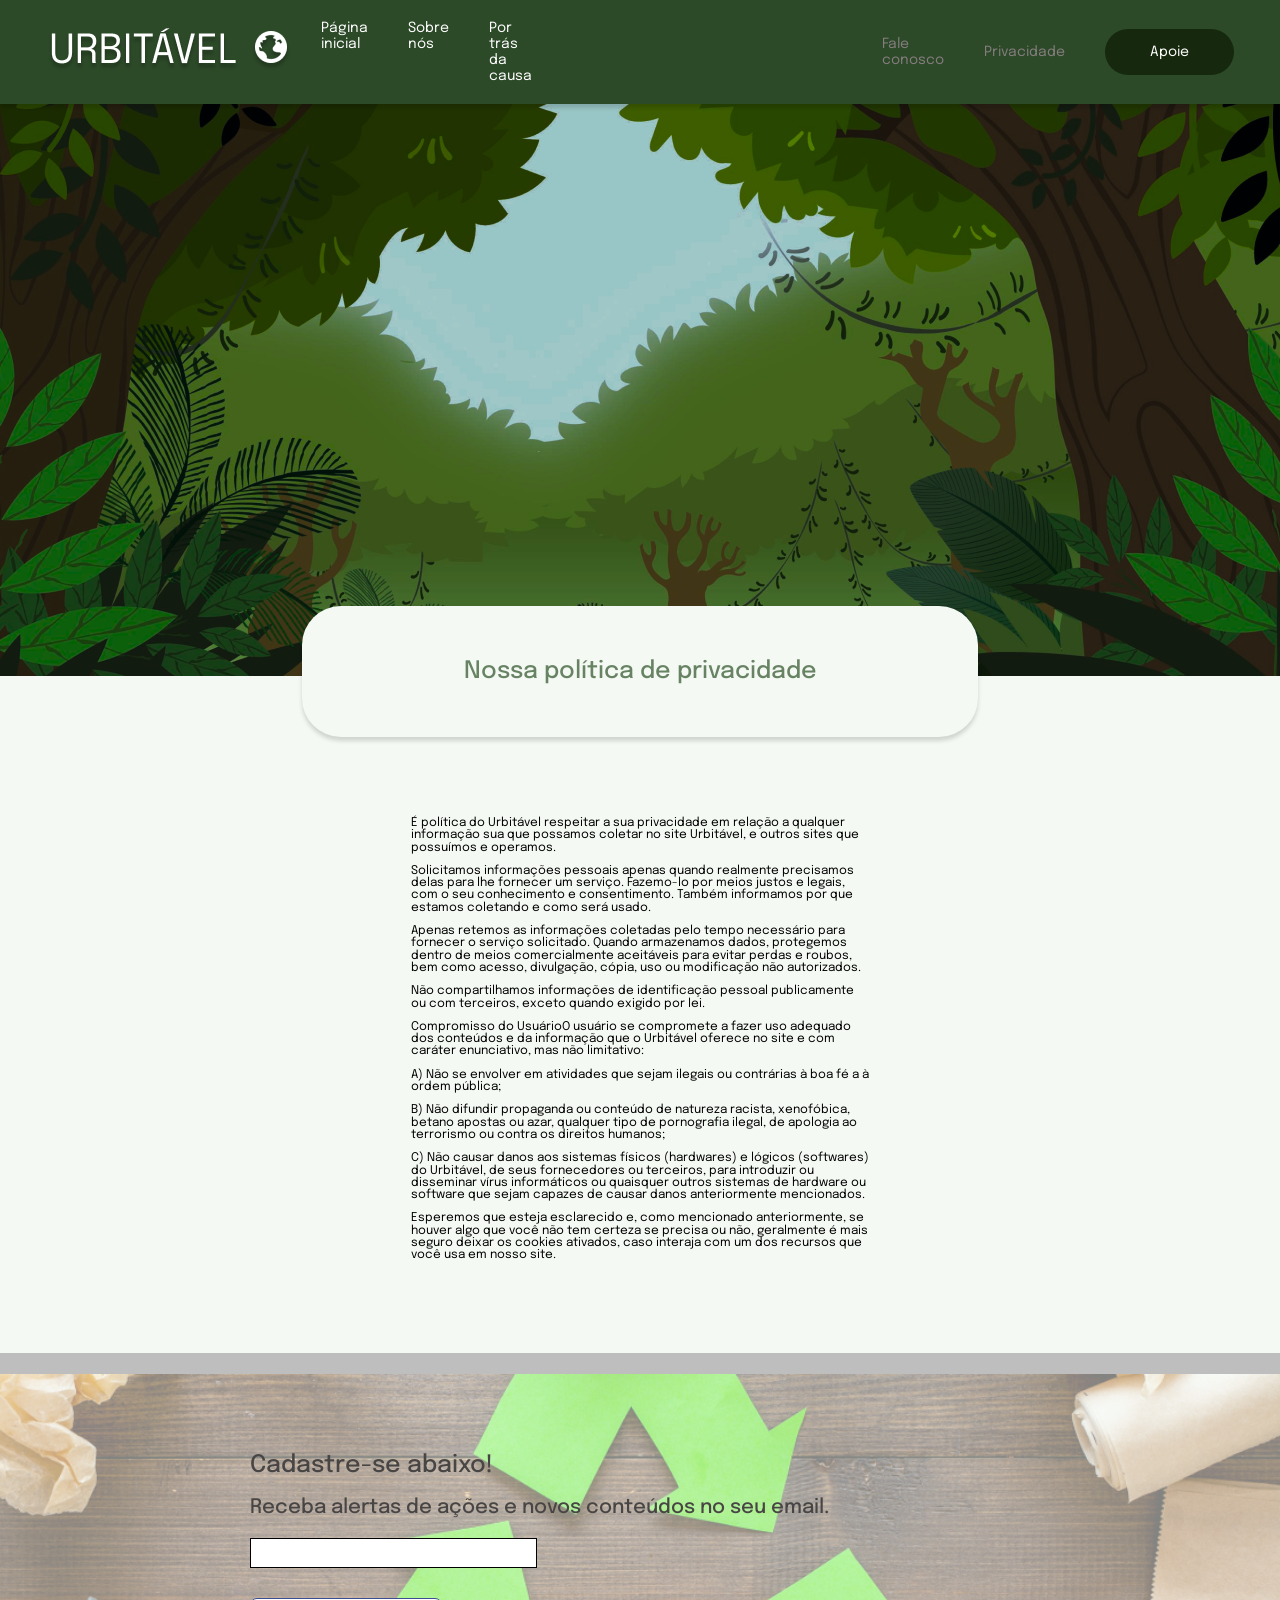
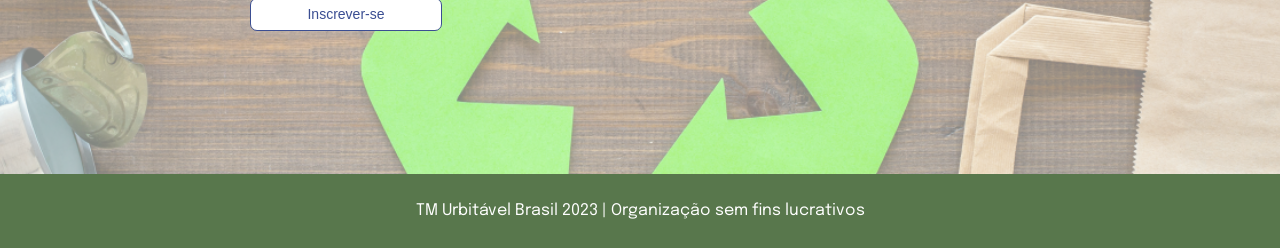
<file: Urbitavel/privacidade.html>
<!DOCTYPE html>
<html lang="en">
<head>
    <meta charset="UTF-8">
    <meta name="viewport" content="width=device-width, initial-scale=1.0">
    <title>Document</title>
    <link rel="stylesheet" href="css/reset.css">
    <link rel="stylesheet" href="css/style.css">
    <link rel="preconnect" href="https://fonts.googleapis.com">
<link rel="preconnect" href="https://fonts.gstatic.com" crossorigin>
<link href="https://fonts.googleapis.com/css2?family=Epilogue:ital,wght@0,100..900;1,100..900&display=swap" rel="stylesheet">
</head>
<body>
    <header>
        <section class="navbar">
            <div id="parte1">
                <div>
                    <img src="img/Group 6.png" alt="URBITAVEL">
                </div>
                <ul>
                    <li><a href="paginainicial.html">Página inicial</a></li>
                    <li><a href="sobrenos.html">Sobre nós</a></li>
                    <li><a href="portrasdacausa.html">Por trás da causa</a></li>
                </ul>
            </div>
            <div id="parte2">
                <ul>
                    <li><a href="faleconosco.html">Fale conosco</a></li>
                    <li><a href="privacidade.html">Privacidade</a></li>
                    <li class="apoie"><a href="apoie.html">Apoie</a></li>
                </ul>
            </div>
        </section>
        <img src="img/5418300 1.png" alt="" class="forest">
    </header>

    <section class="container5">
        <div class="box">
            <h2>Nossa política de privacidade</h2>
        </div>

        <div class="text">
            <p>É política do Urbitável respeitar a sua privacidade em relação a qualquer informação sua que possamos coletar no site Urbitável, e outros sites que possuímos e operamos.</p>
            <p>Solicitamos informações pessoais apenas quando realmente precisamos delas para lhe fornecer um serviço. Fazemo-lo por meios justos e legais, com o seu conhecimento e consentimento. Também informamos por que estamos coletando e como será usado.</p>
            <p>Apenas retemos as informações coletadas pelo tempo necessário para fornecer o serviço solicitado. Quando armazenamos dados, protegemos dentro de meios comercialmente aceitáveis ​​para evitar perdas e roubos, bem como acesso, divulgação, cópia, uso ou modificação não autorizados.</p>
            <p>Não compartilhamos informações de identificação pessoal publicamente ou com terceiros, exceto quando exigido por lei.</p>
            <p>Compromisso do UsuárioO usuário se compromete a fazer uso adequado dos conteúdos e da informação que o Urbitável oferece no site e com caráter enunciativo, mas não limitativo:</p>
            <p>A) Não se envolver em atividades que sejam ilegais ou contrárias à boa fé a à ordem pública;</p>
            <p>B) Não difundir propaganda ou conteúdo de natureza racista, xenofóbica,  betano apostas ou azar, qualquer tipo de pornografia ilegal, de apologia ao terrorismo ou contra os direitos humanos;</p>
            <p>C) Não causar danos aos sistemas físicos (hardwares) e lógicos (softwares) do Urbitável, de seus fornecedores ou terceiros, para introduzir ou disseminar vírus informáticos ou quaisquer outros sistemas de hardware ou software que sejam capazes de causar danos anteriormente mencionados.</p>
            <p>Esperemos que esteja esclarecido e, como mencionado anteriormente, se houver algo que você não tem certeza se precisa ou não, geralmente é mais seguro deixar os cookies ativados, caso interaja com um dos recursos que você usa em nosso site.</p>
        </div>
    </section>

    <footer>
        <section class="cima">
            <div id="pe">
                <h2>Cadastre-se abaixo!</h2>
                <h3>Receba alertas de ações e novos conteúdos no seu email. </h3>
                <input type="text" required>
                <button>
                    <h4>Inscrever-se</h4>
                </button>
            </div> 
        </section>

        <section class="baixo">
            <h3>TM Urbitável Brasil 2023 | Organização sem fins lucrativos</h3>

        </section>
    </footer>
</body>
</file>
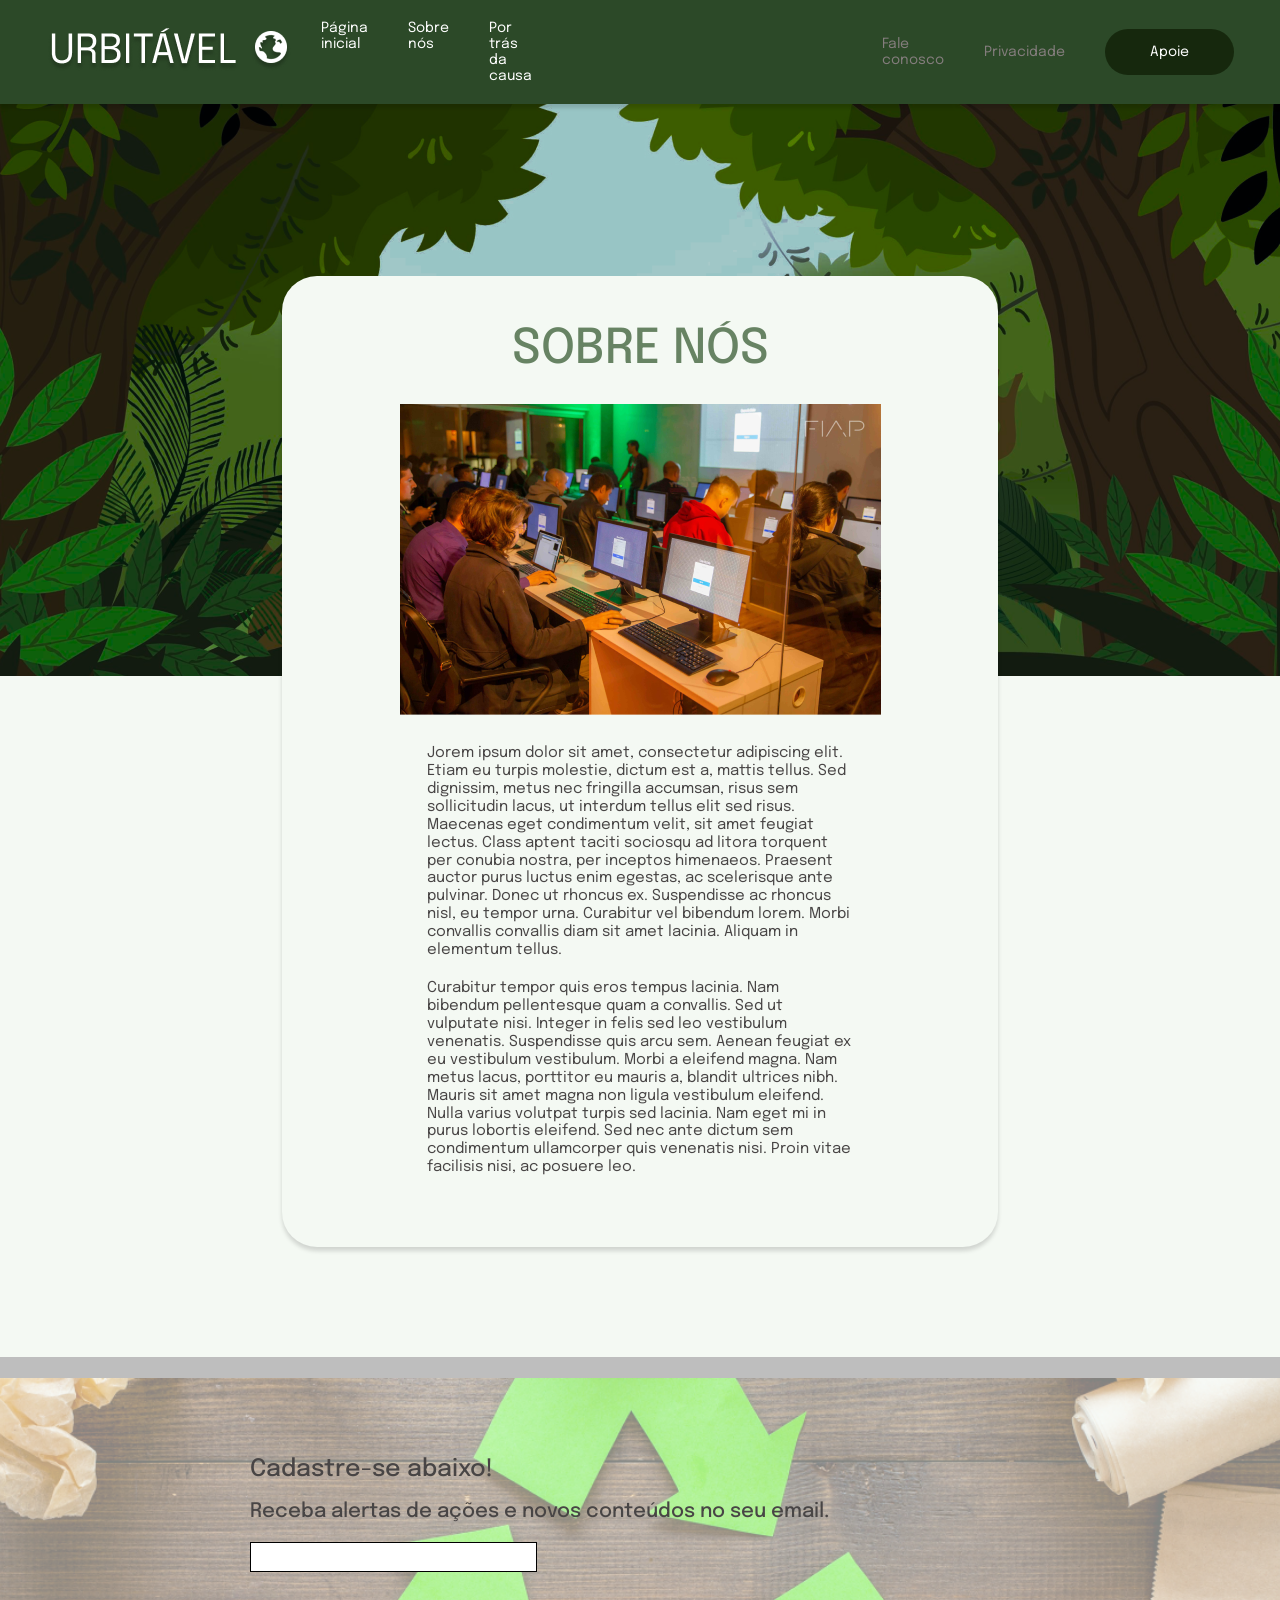
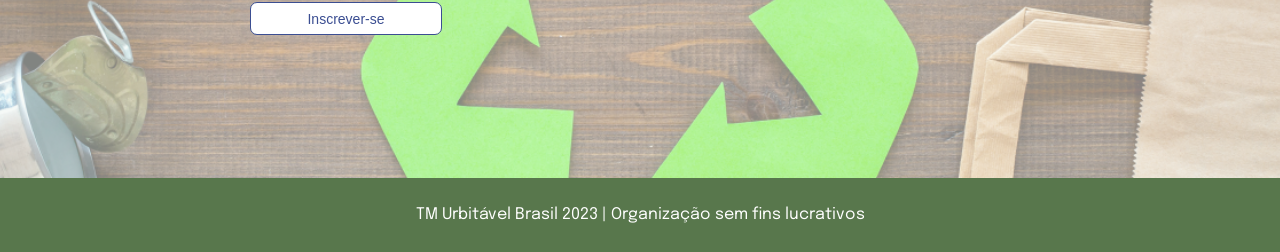
<file: Urbitavel/sobrenos.html>
<!DOCTYPE html>
<html lang="en">
<head>
    <meta charset="UTF-8">
    <meta name="viewport" content="width=device-width, initial-scale=1.0">
    <title>Document</title>
    <link rel="stylesheet" href="css/reset.css">
    <link rel="stylesheet" href="css/style.css">
    <link rel="preconnect" href="https://fonts.googleapis.com">
<link rel="preconnect" href="https://fonts.gstatic.com" crossorigin>
<link href="https://fonts.googleapis.com/css2?family=Epilogue:ital,wght@0,100..900;1,100..900&display=swap" rel="stylesheet">
</head>
<body>
    <header>
        <section class="navbar">
            <div id="parte1">
                <div>
                    <img src="img/Group 6.png" alt="URBITAVEL">
                </div>
                <ul>
                    <li><a href="paginainicial.html">Página inicial</a></li>
                    <li><a href="sobrenos.html">Sobre nós</a></li>
                    <li><a href="portrasdacausa.html">Por trás da causa</a></li>
                </ul>
            </div>
            <div id="parte2">
                <ul>
                    <li><a href="faleconosco.html">Fale conosco</a></li>
                    <li><a href="privacidade.html">Privacidade</a></li>
                    <li class="apoie"><a href="apoie.html">Apoie</a></li>
                </ul>
            </div>
        </section>
        <img src="img/5418300 1.png" alt="" class="forest">
    </header>

    <section class="container2">
        <div id="box">

            <h2>SOBRE NÓS</h2>
        <img src="img/lab 1.png" alt="">
    <p>Jorem ipsum dolor sit amet, consectetur adipiscing elit. Etiam eu turpis molestie, dictum est a, mattis tellus. Sed dignissim, metus nec fringilla accumsan, risus sem sollicitudin lacus, ut interdum tellus elit sed risus. Maecenas eget condimentum velit, sit amet feugiat lectus. Class aptent taciti sociosqu ad litora torquent per conubia nostra, per inceptos himenaeos. Praesent auctor purus luctus enim egestas, ac scelerisque ante pulvinar. Donec ut rhoncus ex. Suspendisse ac rhoncus nisl, eu tempor urna. Curabitur vel bibendum lorem. Morbi convallis convallis diam sit amet lacinia. Aliquam in elementum tellus.</p>
<p>Curabitur tempor quis eros tempus lacinia. Nam bibendum pellentesque quam a convallis. Sed ut vulputate nisi. Integer in felis sed leo vestibulum venenatis. Suspendisse quis arcu sem. Aenean feugiat ex eu vestibulum vestibulum. Morbi a eleifend magna. Nam metus lacus, porttitor eu mauris a, blandit ultrices nibh. Mauris sit amet magna non ligula vestibulum eleifend. Nulla varius volutpat turpis sed lacinia. Nam eget mi in purus lobortis eleifend. Sed nec ante dictum sem condimentum ullamcorper quis venenatis nisi. Proin vitae facilisis nisi, ac posuere leo.</p>
</div>
    </section>

    <footer>
        <section class="cima">
            <div id="pe">
                <h2>Cadastre-se abaixo!</h2>
                <h3>Receba alertas de ações e novos conteúdos no seu email. </h3>
                <input type="text" required>
                <button>
                    <h4>Inscrever-se</h4>
                </button>
            </div> 
        </section>

        <section class="baixo">
            <h3>TM Urbitável Brasil 2023 | Organização sem fins lucrativos</h3>

        </section>
    </footer>
    
</body>
</html>
</file>
<file: css/style.css>
body {
    font-family: "Epilogue", sans-serif;
    background-color: #f4f9f3;

}

header {
    z-index: 2;
    display: flex;
    flex-direction: column;
}

header .navbar {
    background-color:#2C4928;
    box-shadow: 0px 4px 4px 0px #00000025;
    display: flex;
    flex-direction: row;
    justify-content: center;
    align-items: center;
    padding: 20px 60px;
    gap: 350px;
    z-index: 2;
}

header .navbar #parte1 {
    display: flex;
    flex-direction: row;
    align-items: center;
    gap: 30px;
}

header .navbar #parte1 ul {
    display: flex;
    flex-direction: row;
    gap: 40px;
}

header .navbar #parte1 ul li a {
    text-decoration: none;
    color: #fff;
    font-weight:400;
    font-size: 14px;
}

header .navbar #parte2 ul {
    display: flex;
    flex-direction: row;
    align-items: center;
    gap: 40px;
}

header .navbar #parte2 ul li a {
    text-decoration: none;
    color: #847d7d;
    font-size: 14px;
    font-weight: 400;
}

header .navbar #parte2 ul .apoie {
    background-color: #16280d;
    padding: 15px 45px;
    border-radius: 30px;
}

header .navbar #parte2 ul .apoie a {
    color: #fff;
}

header .forest {
    height: 582px;
    object-fit: cover;
    margin-top: -10px;
    
}
main {
    z-index: 3;
    display:flex;
    justify-content: center;
    flex-direction: column;
    align-items: center;
    margin-top: -420px;
    
}

.container {
    display: flex;
    justify-content: center;
    padding: 45px;
    box-shadow: 0px 4px 4px 0px #00000025;
    background-color: #f4f9f3;
    border-radius: 35px;
    margin-bottom: 100px;
}

.container #box {
    display: flex;
    flex-direction: row;
    gap: 150px;
    padding: 25px 50px;
    align-items: center;
}

main .container #box #text {
    width: 480px;

}

main .container #box #text h2 {
    color: #678363;
    font-size: 48px;
    font-weight: 600;
    margin-bottom: 30px;
}

main .container #box #text p {
    margin-bottom: 15px;
    font-weight: 400;
    font-size: 15px;
}

main .texto {
text-align: center;
display: flex;
flex-direction: column;
justify-content: center;
align-items: center;
}

main .texto h2 {
    color: #484545;
    font-size: 32px;
    font-weight: 500;
}

main .texto h3 {
    color: #484545;
    font-size: 20px;
    font-weight: 500;
}

main .texto .paragrafo {
    color: #484545;
    text-align: left;
    display: flex;
    flex-direction: column;
    align-items: center;
    width: 536px;
    font-size: 15px;
    font-weight: 500;
    line-height: 17.93px;
    margin-top: 70px;
    margin-bottom: 20px;
}

main .texto .paragrafo p {
    margin-bottom: 15px;
}

main .texto a {
    text-decoration: none;
    border-radius: 10px;
    padding: 15px 20px;
    border: 1px solid #3b4e92;
    margin-bottom: 150px;
}

.container2 {
    display: flex;
    flex-direction: column;
    justify-content: center;
    align-items: center;
}

.container2 #box {
    padding: 50px 20px;
    background-color: #f4f9f3;
    box-shadow: 0px 4px 4px 0px #00000025;
    border-radius: 35px;
    width: 676px;
    display: flex;
    flex-direction: column;
    align-items: center;
    margin-top: -400px;
    margin-bottom: 110px;
}

.container2 #box h2 {
    font-size: 48px;
    color: #678363;
    font-weight: 500;
    margin-bottom: 30px;
}

.container2 #box img {
    margin-bottom: 30px;
}

.container2 #box p {
    color: #484545;
    font-size: 15px;
    font-weight: 400;
    font-size: 15px;
    font-weight: 400;
    line-height: 17.93px;
    width: 427px;
    margin-bottom: 20px;
}

#conse {
    display: flex;
    justify-content: center;
    align-items: center;
    margin-top:225px;
}

#conse .container {
    background-color: #f4f9f3;
    border-radius: 28px;
    box-shadow: 0px 4px 4px 0px #00000025;
    display: flex;
    justify-content: center;
    width: 600px;
    align-items: center;
}

#conse p {
    color: #484545;
    font-size: 20px;
    padding: 35px;
    justify-content: start;
    width: 425px;
    line-height: 30px
}

#list {
    display: flex;
    justify-content: center;
    align-items: center;
}

#list ul {
    display: flex;
    justify-content: center;
    gap: 30px;
    flex-wrap: wrap;
    
}

#list .border {
    width: 1200px;
    align-items: center;
}

#list ul li {
    background-color: #D9D9D9;
    display: flex;
    justify-content: center;
    text-align: center;
    align-items: center;
    font-size: 20px;
    padding: 30px;
    width: 282px;
    height: 100px;
    gap: 10px;
}

#list ul li img {
    width: 50px;
    padding: 10px;
    padding-right: 20px;
}

#context {
    display: flex;
    justify-content: center;
    align-items: center;
    margin-top: 30px;
}

#context .base {
    width: 440px;
    margin-top: 50px;
    display: flex;
    flex-direction: column;
    justify-content: start;
    margin-bottom: 150px;
    height: 430px;
    gap: 20px;
}

#context .base p {
    font-size: 15px;
}

.container4 {
    display: flex;
    justify-content: center;
}

.container4 #box {
    background-color: #f4f9f3;
    box-shadow: 0px 4px 4px 0px #00000025;
    border-radius: 35px;
    margin-top: -400px;
    width: 676px;
    padding: 75px 15px;
    display: flex;
    flex-direction: column;
    align-items: center;
    text-align: center;
    margin-bottom: 110px;
}

.container4 #box h2 {
    color: #678363;
    font-size: 36px;
    font-weight: 500;
    margin-bottom: 10px;
}

.container4 #box .paragrafo {
    color: #484545;
    font-size: 15px;
    font-weight: 500;
    margin-bottom: 20px;
}

.container4 #box .info {
    width: 304px;
    display: flex;
    flex-direction: column;
    align-items: flex-start;
    text-align: left;
    gap: 30px;
    font-size: 15px0;
    font-weight: 500;
    margin-bottom: 75px;
}

.container4 #box .info input {
    width: 304px;
    height: 32px;
}

.container4 #box h3 {
    color: #000;
    font-size: 15px;
    font-weight: 600;
    margin-bottom: 5px;
}

.container4 #box .duvida {
    text-align: left;   
    margin-bottom: 80px;
}

.container4 #box .duvida textarea {
    width: 559px;
    height: 277px;
}

.container4 #box .botao {
    width: 559px;
    border-radius: 10px;
    display: flex;
    
}

.container4 #box .botao button{
    width: 90px;
    height: 39px;
    border-radius: 11px;
    border: 1px solid black;
}

.container5 {
   display: flex;
   flex-direction: column;
   justify-content: center;
   align-items: center;
}

.container5 .box {
    background-color: #f4f9f3;
    width: 676px;
    height: 131px;
    display: flex;
    align-items: center;
    justify-content: center;
    box-shadow: 0px 4px 4px 0px #00000025;
    border-radius: 39px;
    margin-bottom: 80px;
    margin-top: -70px;
}

.container5 .text {
    width: 459px;
    gap: 30px;
    margin-bottom: 80px;
}

.container5 .text p {
    font-size: 12px;
    font-weight: 400;
    line-height: 12.3px;
    margin-bottom: 11px;
}

.container5 .box h2 {
    font-size: 24px;
    font-weight: 500;
    color: #678363;
}

.container6 {
    display: flex;
    justify-content: center;
}

.container6 .box {
    box-shadow: 0px 4px 4px 0px #00000025;
    width: 450px;
    text-align: center;
    border-radius: 39px;
    padding: 60px 70px;
    background-color: #f4f9f3;
    margin-top: -170px;
    margin-bottom: 400px;
}

.container6 .box h2 {
    font-size: 36px;
    font-weight: 400;
    margin-bottom: 20px;
}

.container6 .box .text1 h3 {
    font-size: 16px;
    font-weight: 400;
    line-height: 25.68px;
    margin-bottom: 20px;
}

.container6 .box .resumo {
    margin-bottom: 70px;
}

.container6 .box .escolha {
    display: flex;
    flex-direction: column;
    justify-content: center;
    align-items: center;
}

.container6 .box .escolha h3 {
    margin-bottom: 30px;
}

.container6 .box .escolha input {
    width: 278px;
    height: 93px;
    background-color: #D9D9D9;
    border: 1px solid #587455;
    border-radius: 26px;
    font-size: 67px;
    padding-left: 20px;
    margin-bottom: 25px;
}

.container6 .box .escolha button {
    width: 184px;
    height: 50px;
    background-color: #D9D9D9;
    font-size: 16px;
    font-weight: 400;
    border: 0px;
    border-radius: 37px;
    margin-bottom: 75px;
}

.container6 .box .escolha button h3 {
    margin-top: 15px;
}

.container6 .box .resumo img {
    margin-bottom: 15px;
}




footer {
    border-top: 21px solid #bebebe;
}

footer #pe {
    display: flex;
    flex-direction: column;
    gap: 20px;
}

footer #pe h2 {
    font-size: 24px;
    font-weight: 500;
    color: #484545;
}

footer #pe h3 {
    font-size: 20px;
    font-weight: 500;
    color: #484545;
}

footer #pe input {
    border: 1px solid #000;
    width: 281px;
    height: 26px;
    margin-bottom: 10px;
}

footer #pe button {
    color: #3b4e92;
    border: 1px solid #3b4e92;
    background-color: #fff;
    width: 192px;
    height: 33px;
    border-radius: 7px;
    font-size: 14px;
    font-weight: 400;
}

footer .cima {    
background-image: url(../img/reciclagem.png);
height: 320px;
background-repeat: no-repeat;
background-size: cover;
background-position: center top;
padding-left: 250px;
padding-top: 80px;
}

footer .baixo {
    background-color: #58774c;
    color: #fff;
    height: 74px;
    display: flex;
    justify-content: center;
    align-items: center;
}
</file>
<file: Urbitavel/css/style.css>
body {
    font-family: "Epilogue", sans-serif;
    background-color: #f4f9f3;

}

header {
    z-index: 2;
    display: flex;
    flex-direction: column;
}

header .navbar {
    background-color:#2C4928;
    box-shadow: 0px 4px 4px 0px #00000025;
    display: flex;
    flex-direction: row;
    justify-content: center;
    align-items: center;
    padding: 20px 60px;
    gap: 350px;
    z-index: 2;
}

header .navbar #parte1 {
    display: flex;
    flex-direction: row;
    align-items: center;
    gap: 30px;
}

header .navbar #parte1 ul {
    display: flex;
    flex-direction: row;
    gap: 40px;
}

header .navbar #parte1 ul li a {
    text-decoration: none;
    color: #fff;
    font-weight:400;
    font-size: 14px;
}

header .navbar #parte2 ul {
    display: flex;
    flex-direction: row;
    align-items: center;
    gap: 40px;
}

header .navbar #parte2 ul li a {
    text-decoration: none;
    color: #847d7d;
    font-size: 14px;
    font-weight: 400;
}

header .navbar #parte2 ul .apoie {
    background-color: #16280d;
    padding: 15px 45px;
    border-radius: 30px;
}

header .navbar #parte2 ul .apoie a {
    color: #fff;
}

header .forest {
    height: 582px;
    object-fit: cover;
    margin-top: -10px;
    
}
main {
    z-index: 3;
    display:flex;
    justify-content: center;
    flex-direction: column;
    align-items: center;
    margin-top: -420px;
    
}

.container {
    display: flex;
    justify-content: center;
    padding: 45px;
    box-shadow: 0px 4px 4px 0px #00000025;
    background-color: #f4f9f3;
    border-radius: 35px;
    margin-bottom: 100px;
}

.container #box {
    display: flex;
    flex-direction: row;
    gap: 150px;
    padding: 25px 50px;
    align-items: center;
}

main .container #box #text {
    width: 480px;

}

main .container #box #text h2 {
    color: #678363;
    font-size: 48px;
    font-weight: 600;
    margin-bottom: 30px;
}

main .container #box #text p {
    margin-bottom: 15px;
    font-weight: 400;
    font-size: 15px;
}

main .texto {
text-align: center;
display: flex;
flex-direction: column;
justify-content: center;
align-items: center;
}

main .texto h2 {
    color: #484545;
    font-size: 32px;
    font-weight: 500;
}

main .texto h3 {
    color: #484545;
    font-size: 20px;
    font-weight: 500;
}

main .texto .paragrafo {
    color: #484545;
    text-align: left;
    display: flex;
    flex-direction: column;
    align-items: center;
    width: 536px;
    font-size: 15px;
    font-weight: 500;
    line-height: 17.93px;
    margin-top: 70px;
    margin-bottom: 20px;
}

main .texto .paragrafo p {
    margin-bottom: 15px;
}

main .texto a {
    text-decoration: none;
    border-radius: 10px;
    padding: 15px 20px;
    border: 1px solid #3b4e92;
    margin-bottom: 150px;
}

.container2 {
    display: flex;
    flex-direction: column;
    justify-content: center;
    align-items: center;
}

.container2 #box {
    padding: 50px 20px;
    background-color: #f4f9f3;
    box-shadow: 0px 4px 4px 0px #00000025;
    border-radius: 35px;
    width: 676px;
    display: flex;
    flex-direction: column;
    align-items: center;
    margin-top: -400px;
    margin-bottom: 110px;
}

.container2 #box h2 {
    font-size: 48px;
    color: #678363;
    font-weight: 500;
    margin-bottom: 30px;
}

.container2 #box img {
    margin-bottom: 30px;
}

.container2 #box p {
    color: #484545;
    font-size: 15px;
    font-weight: 400;
    font-size: 15px;
    font-weight: 400;
    line-height: 17.93px;
    width: 427px;
    margin-bottom: 20px;
}

#conse {
    display: flex;
    justify-content: center;
    align-items: center;
    margin-top:225px;
}

#conse .container {
    background-color: #f4f9f3;
    border-radius: 28px;
    box-shadow: 0px 4px 4px 0px #00000025;
    display: flex;
    justify-content: center;
    width: 600px;
    align-items: center;
}

#conse p {
    color: #484545;
    font-size: 20px;
    padding: 35px;
    justify-content: start;
    width: 425px;
    line-height: 30px
}

#list {
    display: flex;
    justify-content: center;
    align-items: center;
}

#list ul {
    display: flex;
    justify-content: center;
    gap: 30px;
    flex-wrap: wrap;
    
}

#list .border {
    width: 1200px;
    align-items: center;
}

#list ul li {
    background-color: #D9D9D9;
    display: flex;
    justify-content: center;
    text-align: center;
    align-items: center;
    font-size: 20px;
    padding: 30px;
    width: 282px;
    height: 100px;
    gap: 10px;
}

#list ul li img {
    width: 50px;
    padding: 10px;
    padding-right: 20px;
}

#context {
    display: flex;
    justify-content: center;
    align-items: center;
    margin-top: 30px;
}

#context .base {
    width: 440px;
    margin-top: 50px;
    display: flex;
    flex-direction: column;
    justify-content: start;
    margin-bottom: 150px;
    height: 430px;
    gap: 20px;
}

#context .base p {
    font-size: 15px;
}

.container4 {
    display: flex;
    justify-content: center;
}

.container4 #box {
    background-color: #f4f9f3;
    box-shadow: 0px 4px 4px 0px #00000025;
    border-radius: 35px;
    margin-top: -400px;
    width: 676px;
    padding: 75px 15px;
    display: flex;
    flex-direction: column;
    align-items: center;
    text-align: center;
    margin-bottom: 110px;
}

.container4 #box h2 {
    color: #678363;
    font-size: 36px;
    font-weight: 500;
    margin-bottom: 10px;
}

.container4 #box .paragrafo {
    color: #484545;
    font-size: 15px;
    font-weight: 500;
    margin-bottom: 20px;
}

.container4 #box .info {
    width: 304px;
    display: flex;
    flex-direction: column;
    align-items: flex-start;
    text-align: left;
    gap: 30px;
    font-size: 15px0;
    font-weight: 500;
    margin-bottom: 75px;
}

.container4 #box .info input {
    width: 304px;
    height: 32px;
}

.container4 #box h3 {
    color: #000;
    font-size: 15px;
    font-weight: 600;
    margin-bottom: 5px;
}

.container4 #box .duvida {
    text-align: left;   
    margin-bottom: 80px;
}

.container4 #box .duvida textarea {
    width: 559px;
    height: 277px;
}

.container4 #box .botao {
    width: 559px;
    border-radius: 10px;
    display: flex;
    
}

.container4 #box .botao button{
    width: 90px;
    height: 39px;
    border-radius: 11px;
    border: 1px solid black;
}

.container5 {
   display: flex;
   flex-direction: column;
   justify-content: center;
   align-items: center;
}

.container5 .box {
    background-color: #f4f9f3;
    width: 676px;
    height: 131px;
    display: flex;
    align-items: center;
    justify-content: center;
    box-shadow: 0px 4px 4px 0px #00000025;
    border-radius: 39px;
    margin-bottom: 80px;
    margin-top: -70px;
}

.container5 .text {
    width: 459px;
    gap: 30px;
    margin-bottom: 80px;
}

.container5 .text p {
    font-size: 12px;
    font-weight: 400;
    line-height: 12.3px;
    margin-bottom: 11px;
}

.container5 .box h2 {
    font-size: 24px;
    font-weight: 500;
    color: #678363;
}

.container6 {
    display: flex;
    justify-content: center;
}

.container6 .box {
    box-shadow: 0px 4px 4px 0px #00000025;
    width: 450px;
    text-align: center;
    border-radius: 39px;
    padding: 60px 70px;
    background-color: #f4f9f3;
    margin-top: -170px;
    margin-bottom: 400px;
}

.container6 .box h2 {
    font-size: 36px;
    font-weight: 400;
    margin-bottom: 20px;
}

.container6 .box .text1 h3 {
    font-size: 16px;
    font-weight: 400;
    line-height: 25.68px;
    margin-bottom: 20px;
}

.container6 .box .resumo {
    margin-bottom: 70px;
}

.container6 .box .escolha {
    display: flex;
    flex-direction: column;
    justify-content: center;
    align-items: center;
}

.container6 .box .escolha h3 {
    margin-bottom: 30px;
}

.container6 .box .escolha input {
    width: 278px;
    height: 93px;
    background-color: #D9D9D9;
    border: 1px solid #587455;
    border-radius: 26px;
    font-size: 67px;
    padding-left: 20px;
    margin-bottom: 25px;
}

.container6 .box .escolha button {
    width: 184px;
    height: 50px;
    background-color: #D9D9D9;
    font-size: 16px;
    font-weight: 400;
    border: 0px;
    border-radius: 37px;
    margin-bottom: 75px;
}

.container6 .box .escolha button h3 {
    margin-top: 15px;
}

.container6 .box .resumo img {
    margin-bottom: 15px;
}




footer {
    border-top: 21px solid #bebebe;
}

footer #pe {
    display: flex;
    flex-direction: column;
    gap: 20px;
}

footer #pe h2 {
    font-size: 24px;
    font-weight: 500;
    color: #484545;
}

footer #pe h3 {
    font-size: 20px;
    font-weight: 500;
    color: #484545;
}

footer #pe input {
    border: 1px solid #000;
    width: 281px;
    height: 26px;
    margin-bottom: 10px;
}

footer #pe button {
    color: #3b4e92;
    border: 1px solid #3b4e92;
    background-color: #fff;
    width: 192px;
    height: 33px;
    border-radius: 7px;
    font-size: 14px;
    font-weight: 400;
}

footer .cima {    
background-image: url(/img/reciclagem\ 1.png);
height: 320px;
background-repeat: no-repeat;
background-size: cover;
background-position: center top;
padding-left: 250px;
padding-top: 80px;
}

footer .baixo {
    background-color: #58774c;
    color: #fff;
    height: 74px;
    display: flex;
    justify-content: center;
    align-items: center;
}
</file>
